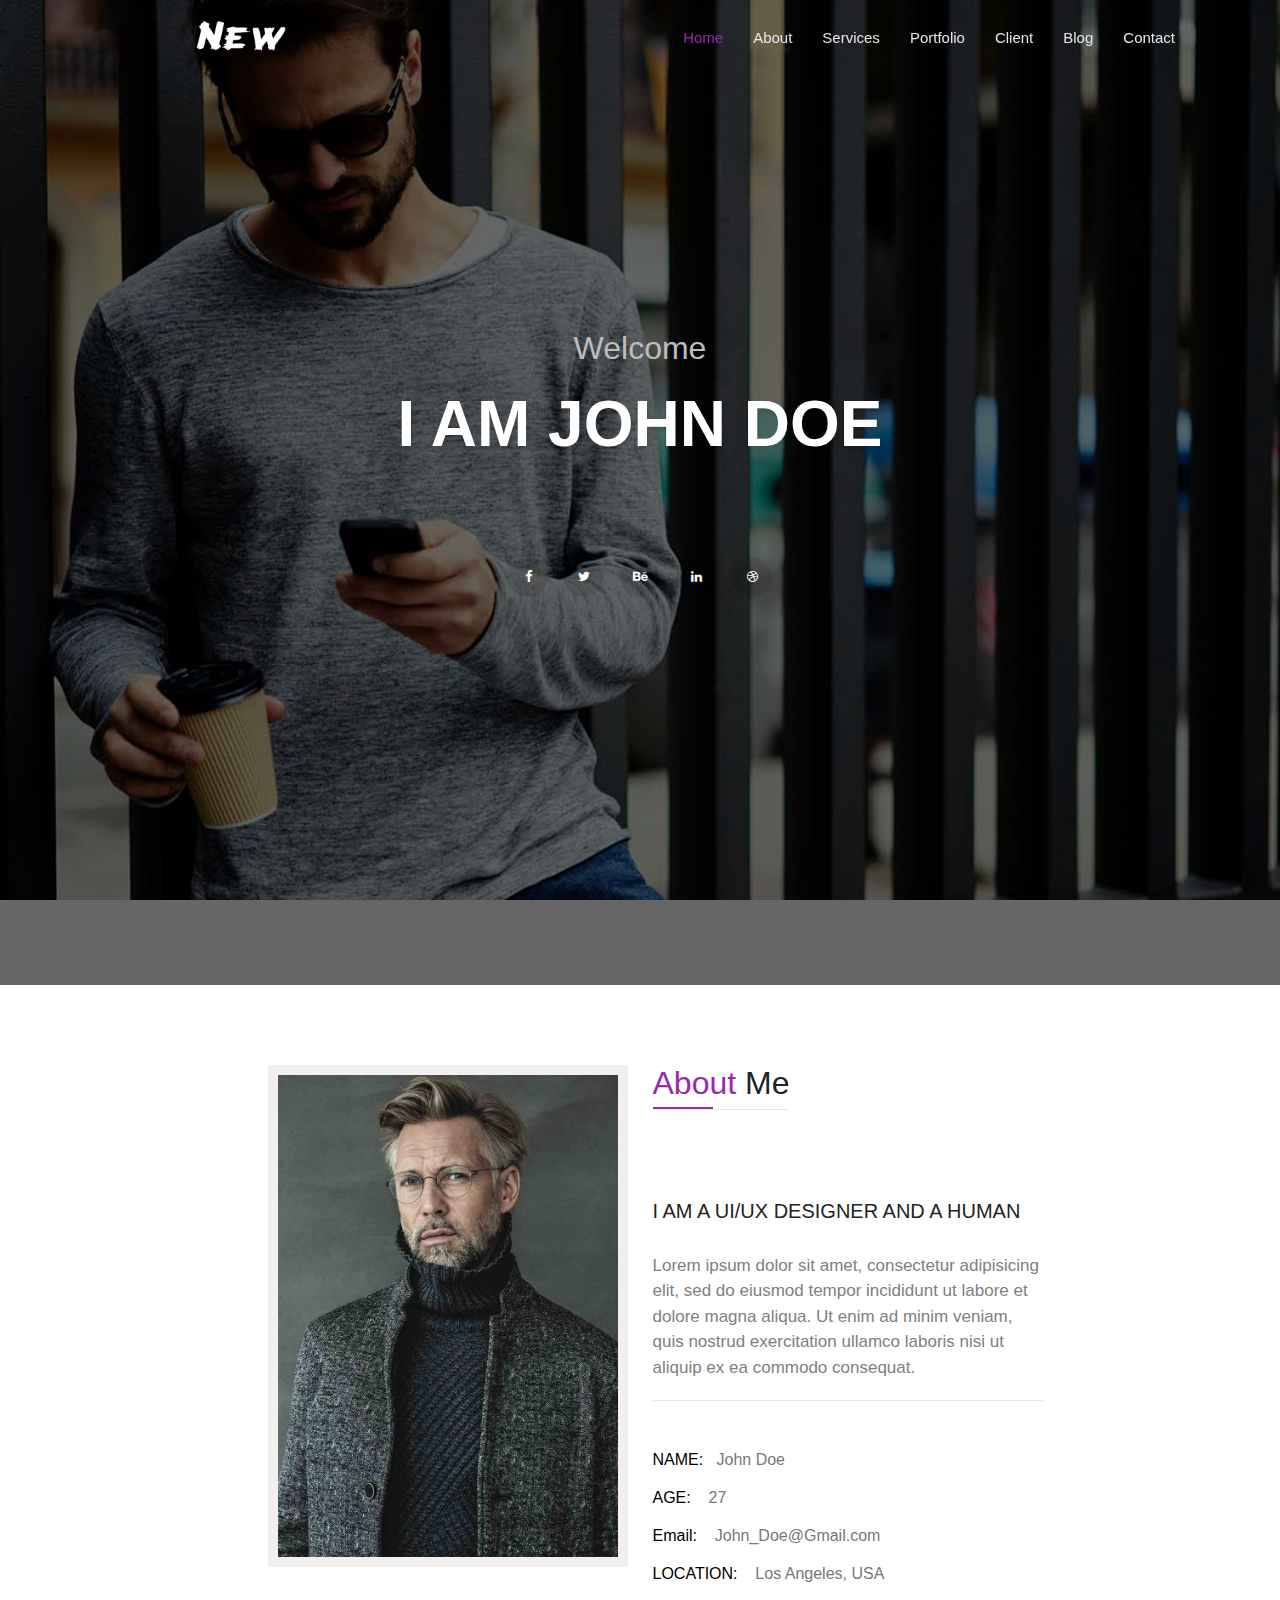
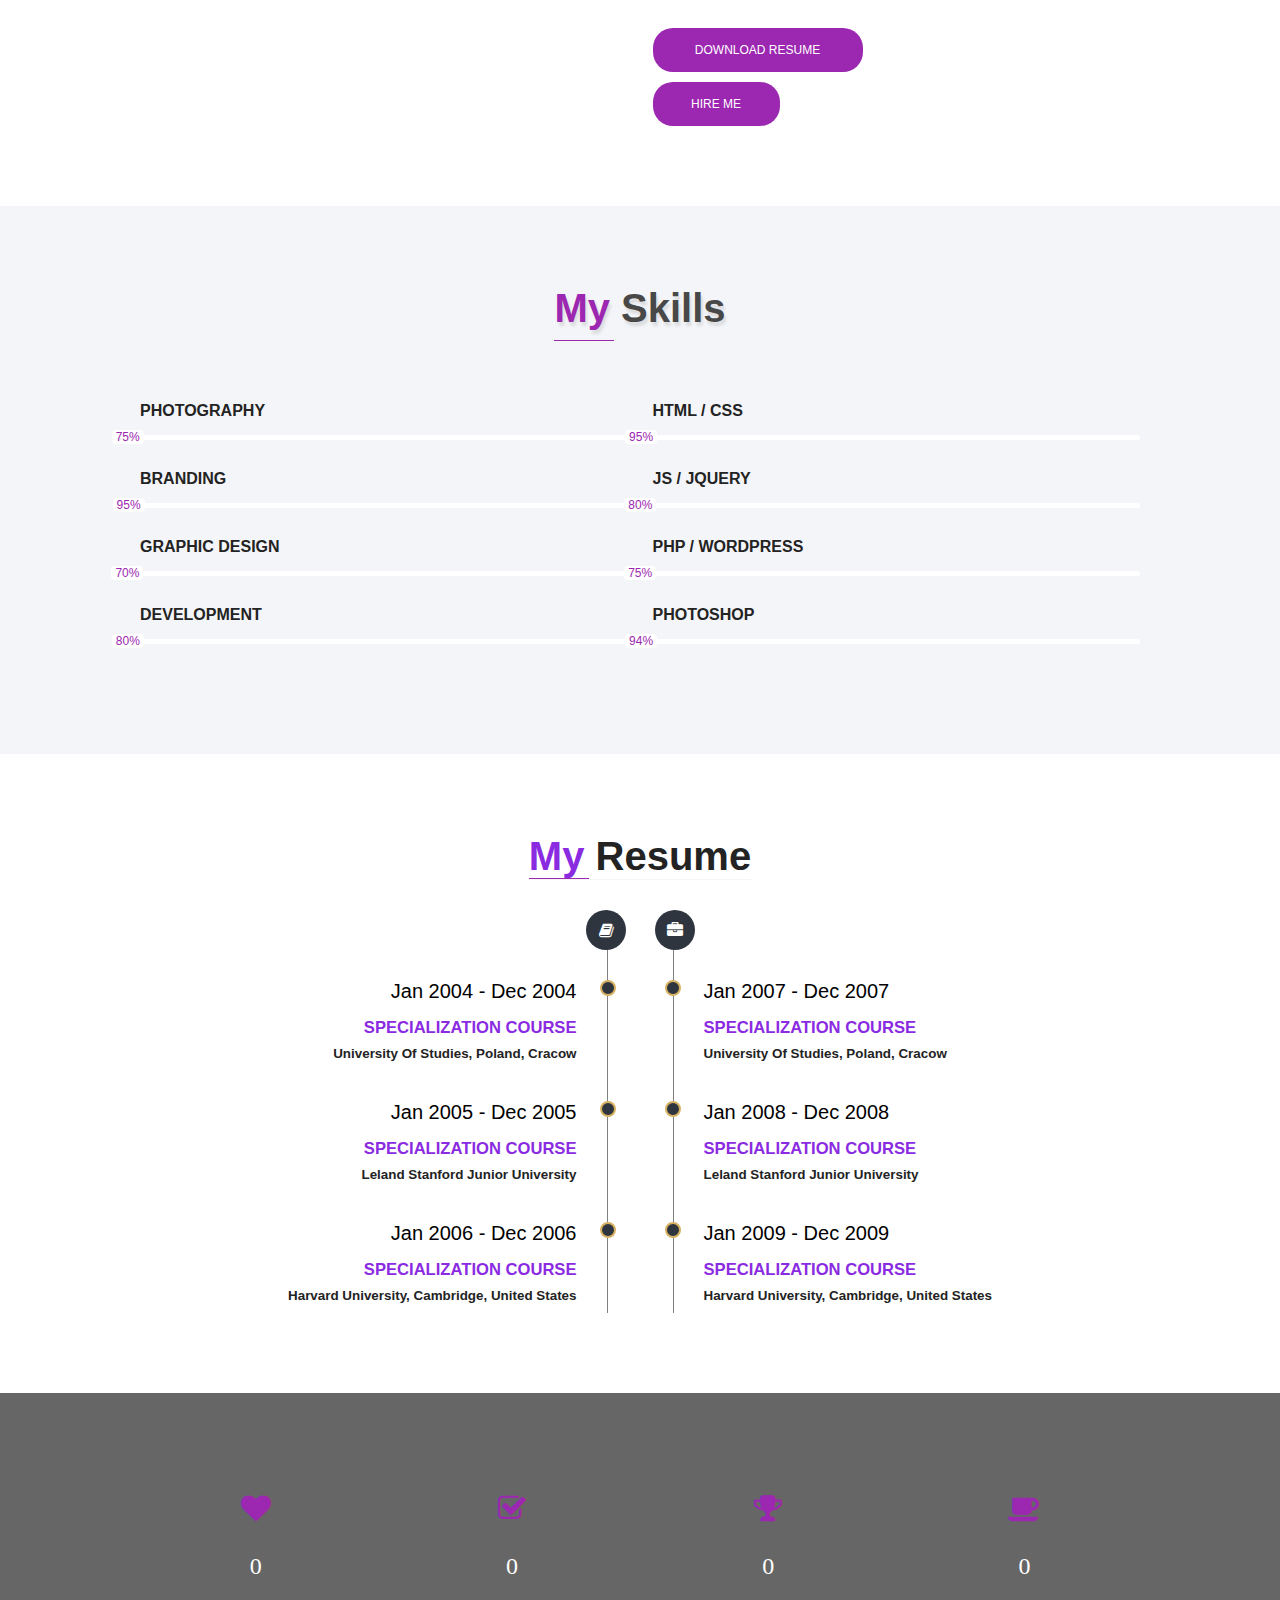
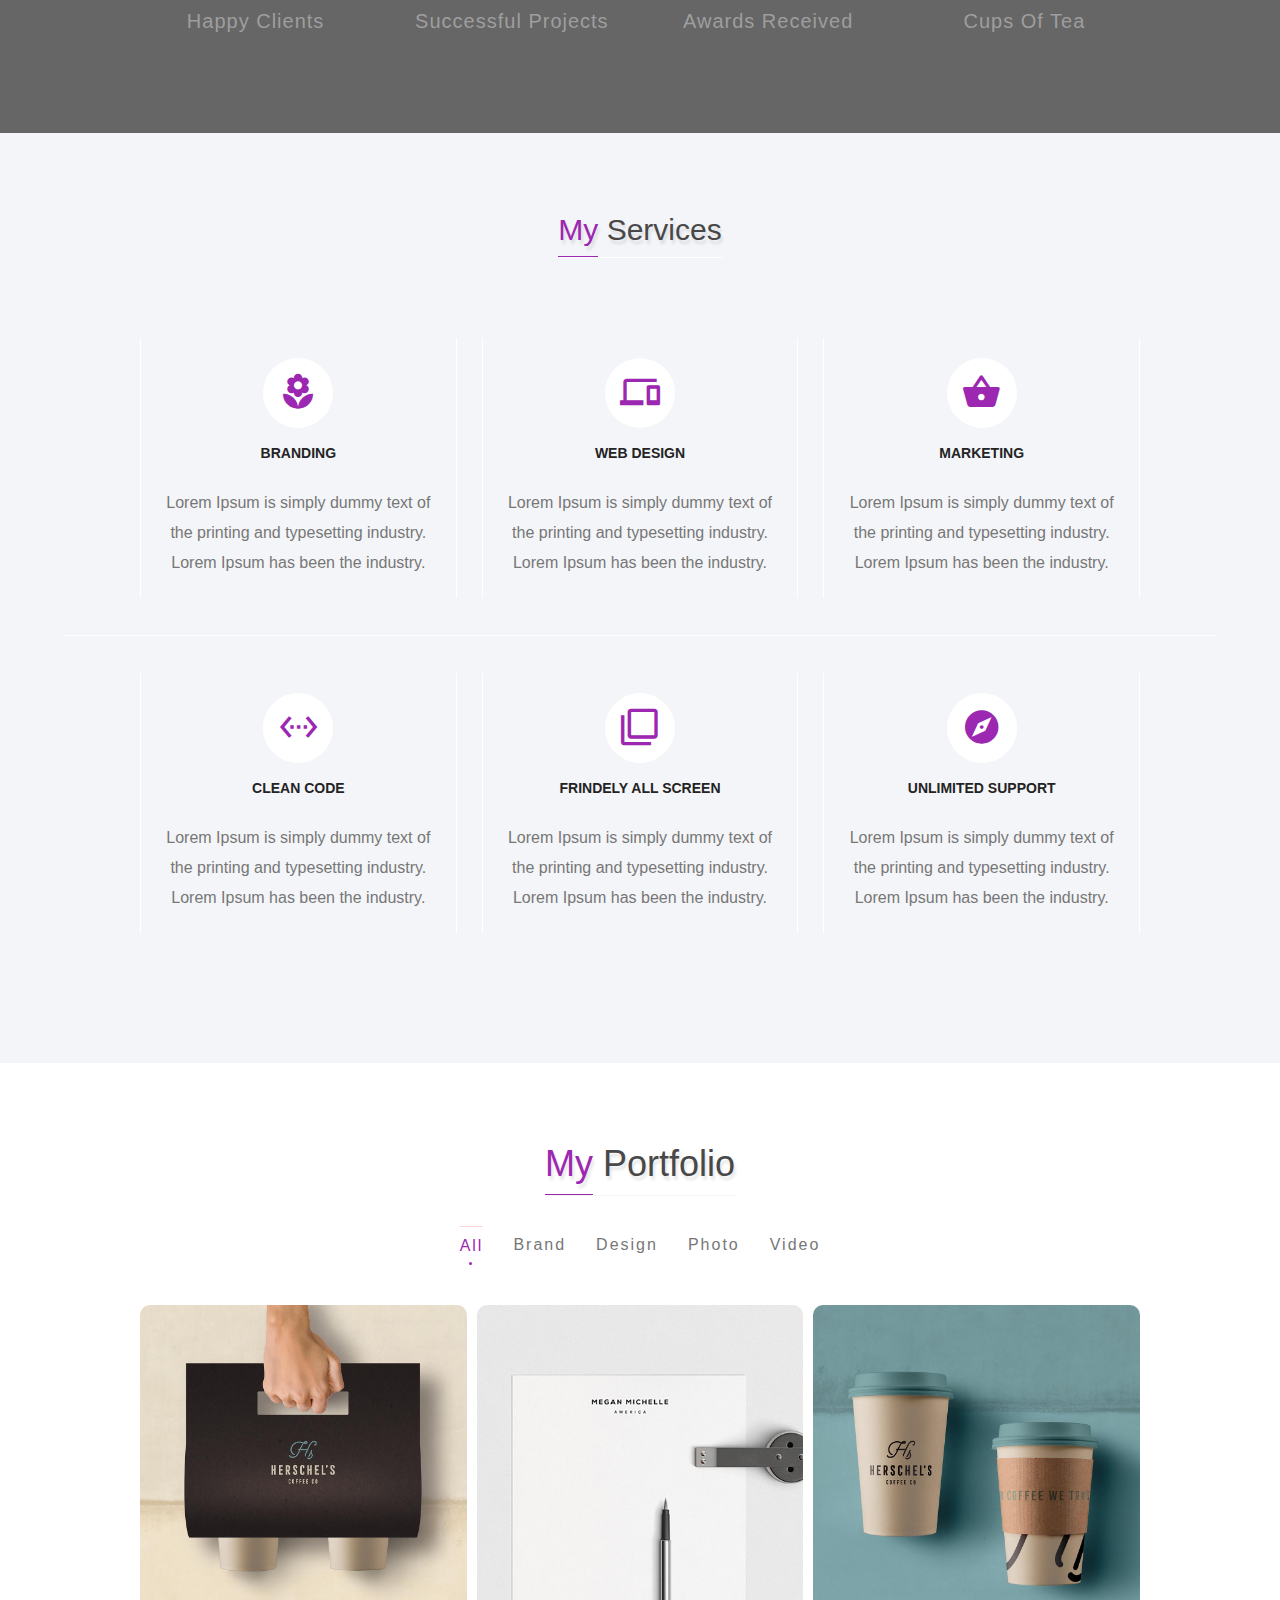
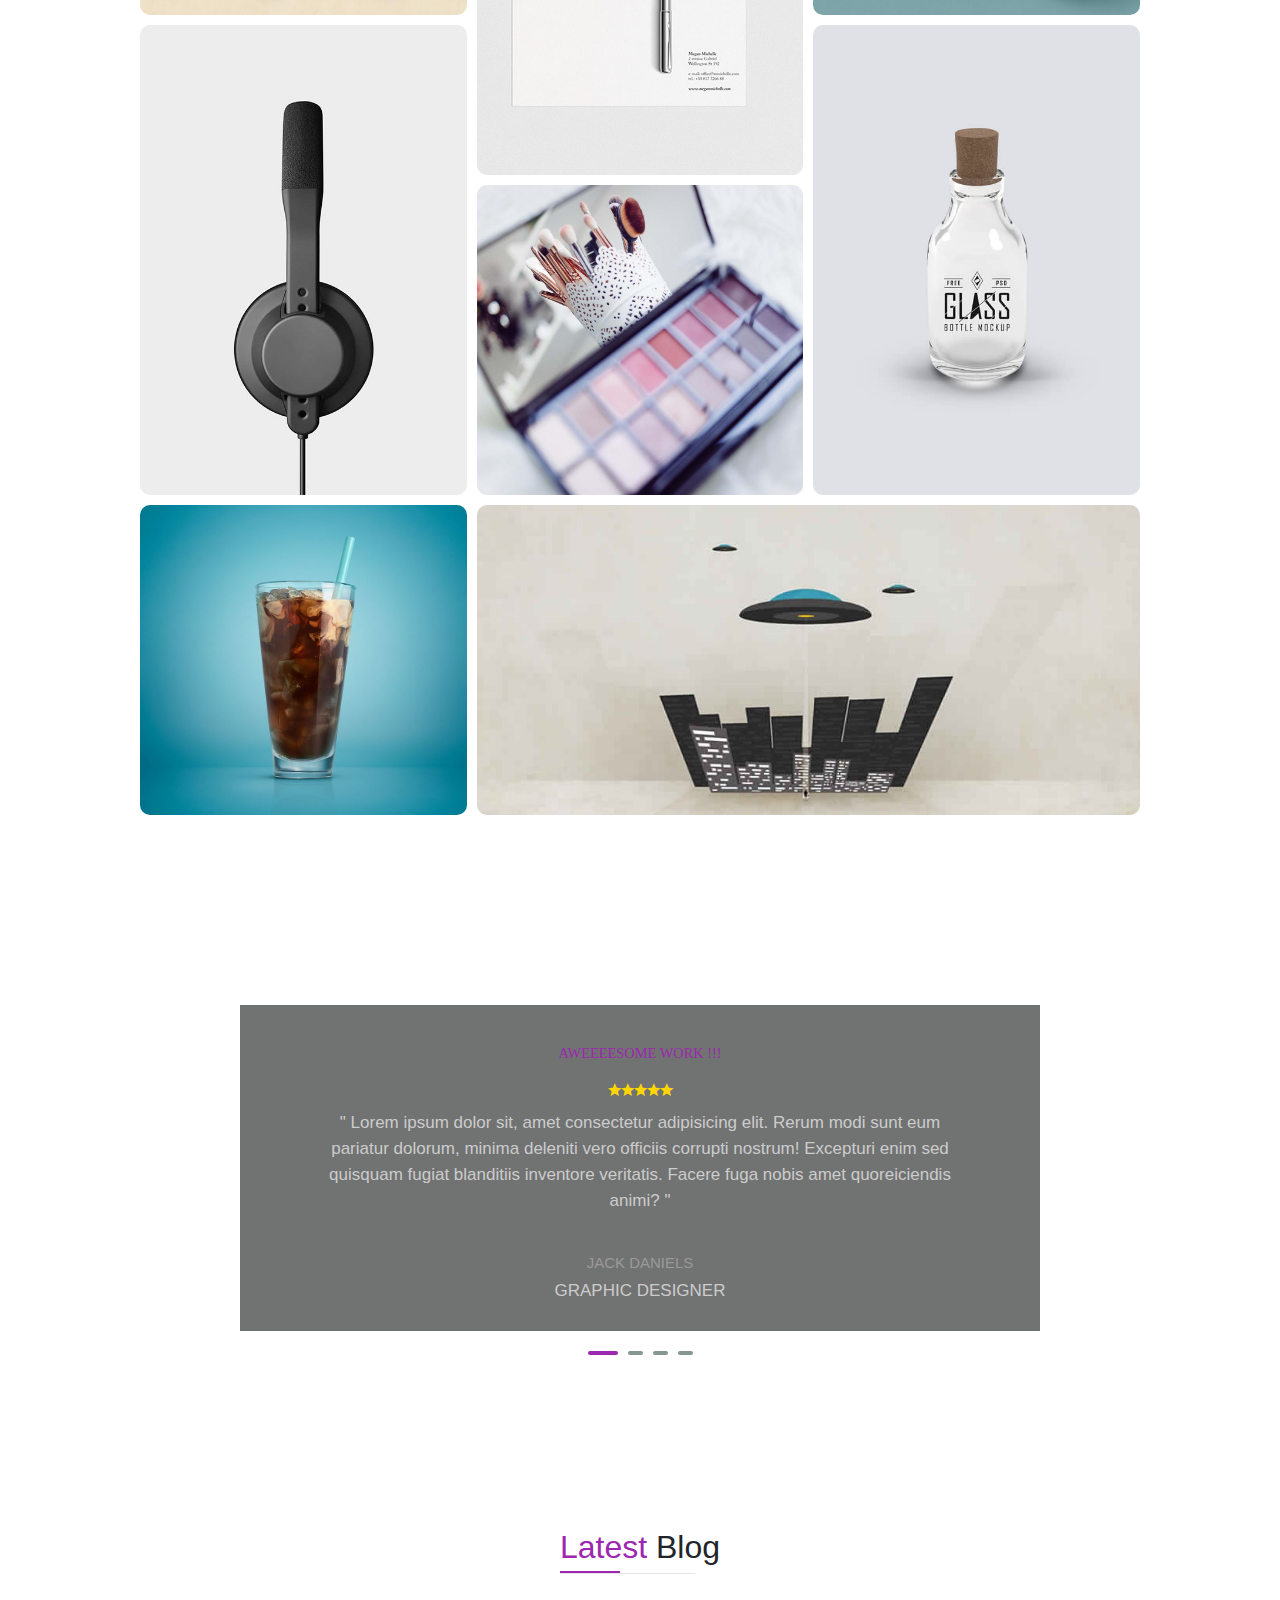
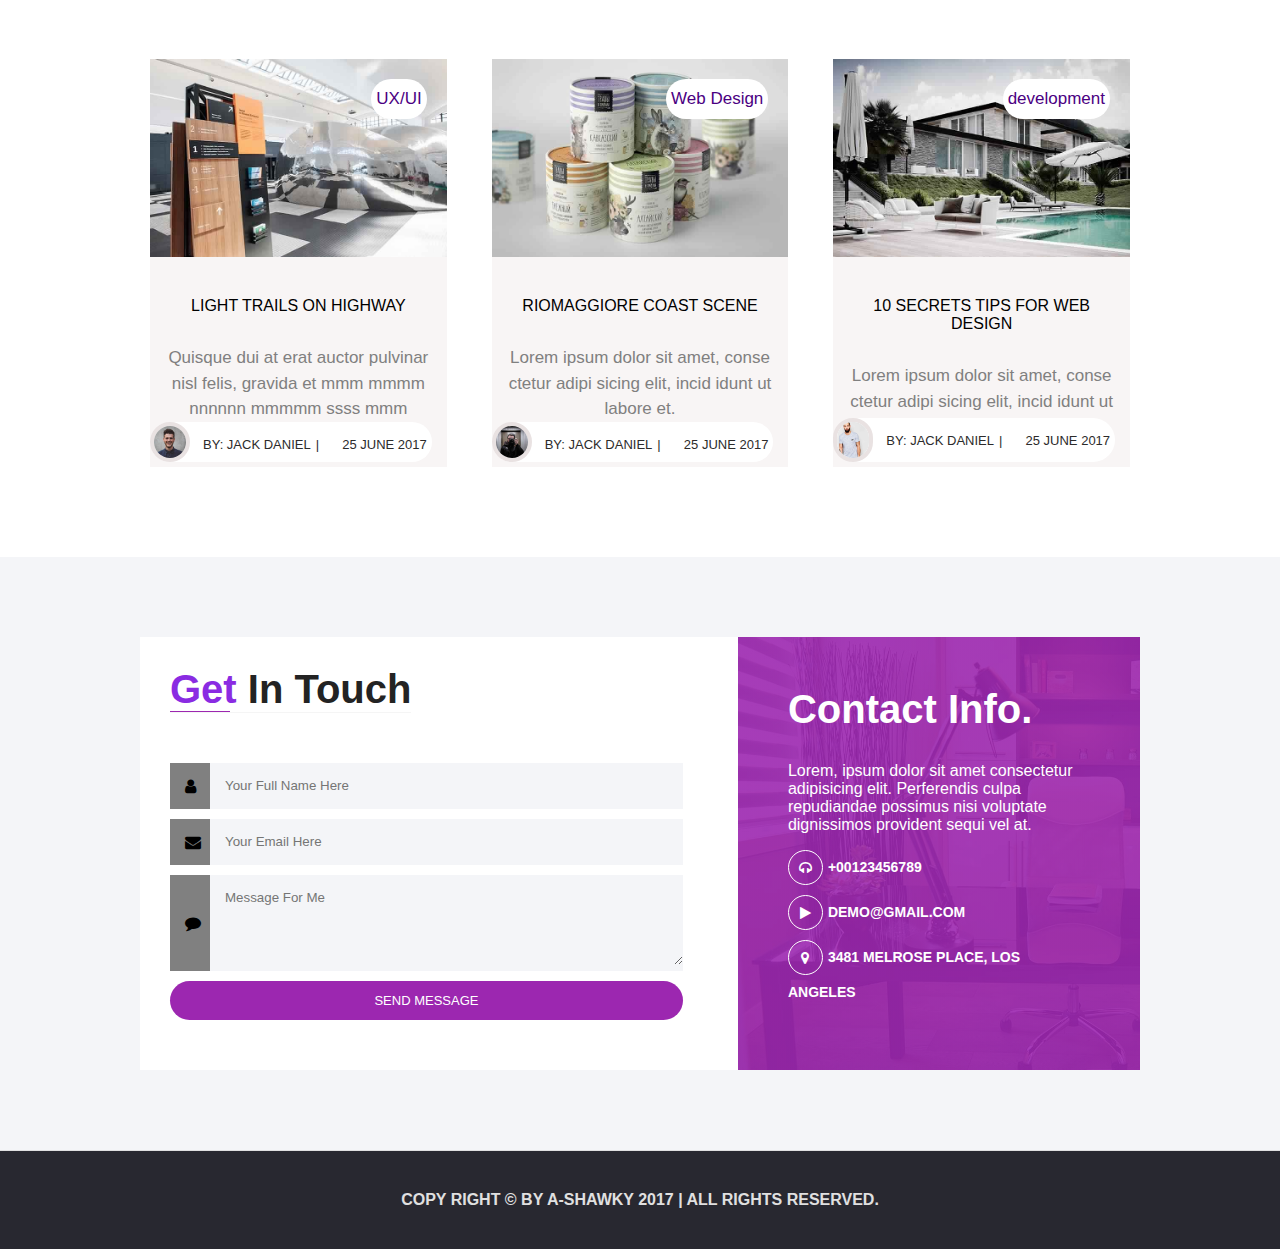
<file: index.html>
<!DOCTYPE html>
<html lang="en">

<head>
    <meta charset="UTF-8">
    <meta name="viewport" content="width=device-width, initial-scale=1.0">
    <title>New-Per</title>
    <!-- reset -->
    <link rel="stylesheet" href="./css/reset.css">
    <link rel="stylesheet" href="./css/layout.css">
    <!-- 3rd party -->
    <link rel="stylesheet" href="./css/flaticons.css">
    <link rel="stylesheet" href="./css/font-awesome.min.css">
    <!-- components -->
    <link rel="stylesheet" href="./css/header.css">
    <link rel="stylesheet" href="./css/hero.css">
    <link rel="stylesheet" href="./css/about.css">
    <link rel="stylesheet" href="./css/myskills.css">
    <link rel="stylesheet" href="./css/myresume.css">
    <link rel="stylesheet" href="./css/counter.css">
    <link rel="stylesheet" href="./css/myservices.css">
    <link rel="stylesheet" href="./css/myportfolio.css">
    <link rel="stylesheet" href="./css/testimonials.css">
    <link rel="stylesheet" href="./css/block.css">
    <link rel="stylesheet" href="./css/contact.css">
    <link rel="stylesheet" href="./css/footer.css">
    <!-- custom -->
    <link rel="stylesheet" href="./css/custom.css">
</head>

<body>
    <!-- Header -->
    <header></header>
    <!-- Hero -->
    <div id="home"></div>
    <div class="hero overlay">
        <div class="container">
            <div class="row">
                <div id="hero_block" class="col-12">

                </div>
            </div>
        </div>
    </div>
    <!-- ABOUT -->
    <div id="about" class="container ">
        <div class="row">
            <div class="image col-6 col-sm-12 .col-xs-12 ">
                <img src="./img/about.jpg" alt="Nuotrauka">
            </div>
            <div class="about col-6 col-sm-12">
                <h1><span>About</span> Me</h1>
                <div class="lineAbout">
                    <div class="line-blue"></div>
                </div>
                <h2>I AM A UI/UX DESIGNER AND A HUMAN</h2>
                <p>Lorem ipsum dolor sit amet, consectetur adipisicing elit, sed do eiusmod tempor incididunt ut labore
                    et dolore magna
                    aliqua. Ut enim ad minim veniam, quis nostrud exercitation ullamco laboris nisi ut aliquip ex ea
                    commodo consequat.</p>
                <div class="contacts">
                    <div class="left-column">
                        <p class="name"><span>NAME:</span>John Doe</p>
                        <p class="age"><span>AGE: </span>27</p>
                    </div>
                    <div class="right-column">
                        <p class="email"><span>Email: </span>John_Doe@Gmail.com</p>
                        <p class="location"><span>LOCATION: </span>Los Angeles, USA</p>
                    </div>
                </div>
                <div class="buttons">
                    <button class="download-resume" type="button">DOWNLOAD RESUME</button>
                    <button class="hire-me" type="button">HIRE ME</button>
                </div>
            </div>
        </div>

    </div>
    <!-- MY SKILLS -->
    <div class="container skillscolor">
        <div class="row">
            <div class="skill-title col-12">
                <h4 class="ski-title"><span>My</span> Skills</h4>
            </div>
            <div class="skillbar col-6">
                <!-- Labels Skillbar-->
                <h4>Photography</h4>
                <div class="bar-progress">
                    <div class="prog" style="width: 75%;">
                        <div class="barbar">
                            <span id="bar1" class="percent">75%</span>
                        </div>
                    </div>
                </div>
                <!-- Labels Skillbar-->
                <h4>Branding</h4>
                <div class="bar-progress">
                    <div class="prog" style="width: 95%;">
                        <div class="barbar">
                            <span id="bar2" class="percent">95%</span>
                        </div>
                    </div>
                </div>
                <!-- Labels Skillbar-->
                <h4>Graphic Design</h4>
                <div class="bar-progress">
                    <div class="prog" style="width: 70%;">
                        <div class="barbar">
                            <span id="bar3" class="percent">70%</span>
                        </div>
                    </div>
                </div>
                <!-- Labels Skillbar-->
                <h4>Development</h4>
                <div class="bar-progress">
                    <div class="prog" style="width: 80%;">
                        <div class="barbar">
                            <span id="bar4" class="percent">80%</span>
                        </div>
                    </div>
                </div>
            </div>
            <div class="skillbar col-6">
                <!-- Labels Skillbar-->
                <h4>HTML / CSS</h4>
                <div class="bar-progress">
                    <div class="prog" style="width: 95%;">
                        <div class="barbar">
                            <span id="bar5" class="percent">95%</span>
                        </div>
                    </div>
                </div>
                <!-- Labels Skillbar-->
                <h4>Js / JQuery</h4>
                <div class="bar-progress">
                    <div class="prog" style="width: 80%;">
                        <div class="barbar">
                            <span id="bar6" class="percent">80%</span>
                        </div>
                    </div>
                </div>
                <!-- Labels Skillbar-->
                <h4>Php / WordPress</h4>
                <div class="bar-progress">
                    <div class="prog" style="width: 75%;">
                        <div class="barbar">
                            <span id="bar7" class="percent">75%</span>
                        </div>
                    </div>
                </div>
                <!-- Labels Skillbar-->
                <h4>PhotoShop</h4>
                <div class="bar-progress">
                    <div class="prog" style="width: 94%;">
                        <div class="barbar">
                            <span id="bar8" class="percent">94%</span>
                        </div>
                    </div>
                </div>
            </div>
        </div>
    </div>
    <!-- MY RESUME -->
    <div class="container">
        <div class="row">
            <div class="col-12 text-centerRes">
                <h4 class="titleRes"><span>My</span> Resume</h4>
            </div>
        </div>
        <div class="row">
            <div class="col-6 icon-leftRes col-xs-12">
                <div class="fa fa-book"></div>
                <ul class="leftRes">
                    <li class="liRes">
                        <span>Jan 2004 - Dec 2006</span>
                        <h5 class="h5Res">SPECIALIZATION COURS</h5>
                        <h6>University Of Studies, Poland, Cracow</h6>
                    </li>
                    <li class="liRes">
                        <span>Jan 2004 - Dec 2006</span>
                        <h5 class="h5Res">SPECIALIZATION COURS</h5>
                        <h6>University Of Studies, Poland, Cracow</h6>
                    </li>
                    <li class="liRes">
                        <span>Jan 2004 - Dec 2006</span>
                        <h5 class="h5Res">SPECIALIZATION COURS</h5>
                        <h6>University Of Studies, Poland, Cracow</h6>
                    </li>
                </ul>
            </div>
            <div class="col-6 icon-rightRes col-xs-12">
                <div class="fa fa-briefcase"></div>
                <ul class="rightRes">
                    <li class="liRes">
                        <span>Jan 2004 - Dec 2006</span>
                        <h5 class="h5Res">SPECIALIZATION COURS</h5>
                        <h6>University Of Studies, Poland, Cracow</h6>
                    </li>
                    <li class="liRes">
                        <span>Jan 2004 - Dec 2006</span>
                        <h5 class="h5Res">SPECIALIZATION COURS</h5>
                        <h6>University Of Studies, Poland, Cracow</h6>
                    </li>
                    <li class="liRes">
                        <span>Jan 2004 - Dec 2006</span>
                        <h5 class="h5Res">SPECIALIZATION COURS</h5>
                        <h6>University Of Studies, Poland, Cracow</h6>
                    </li>
                </ul>
            </div>
        </div>
    </div>
    <!-- COUNTER -->
    <div class="container counter overlay">
        <div id="counter_block" class="row counter-content">

        </div>
    </div>
    <!-- MY SERVICES -->
    <div id="services" class="container bg-services">
        <div class="row">
            <div class="col-12 text-center mb-50">
                <h2>
                    <span>my</span> services
                </h2>
            </div>
        </div>
        <div id="services_block" class="row text-center">

        </div>
    </div>
    <!-- MY PORTFOLIO -->
    <div class="container">
        <div class="row">
            <div class="portfolio-title col-12">
                <h2><span>My</span> Portfolio</h2>
            </div>
        </div>
        <div class="row">
            <div id="portfolio" class="portfolio col-12">

            </div>
        </div>
    </div>
    <!-- TESTIMONIALS -->
    <div id="client" class="container testimonials">
        <div class="row">
            <div id="testimonials" class="col-12">

            </div>
        </div>
    </div>
    <!-- BLOG -->
    <div id="blog" class="container">
        <div class="row">
            <div class="col-12 title-blog">
                <div class="title-and-line">
                    <h1><span>Latest</span> Blog</h1>
                    <div class="lineAbout">
                        <div class="line-blue"></div>
                    </div>
                </div>
            </div>

            <div class="col-4 col-sm-12 content-blog">
                <div class="blog1">

                </div>
            </div>
            <div class="col-4 col-sm-12 content-blog">
                <div class="blog2">

                </div>
            </div>

            <div class="col-4 col-sm-12 content-blog">
                <div class="blog3">

                </div>
            </div>
        </div>
    </div>
    <!-- CONTACT -->
    <div id="contact" class="container contact">
        <div class="row contact-row">
            <div class="col-7 col-lg-6 col-md-12 col-sm-12">
                <div class="full-contact">
                    <div class="just-title">
                        <h4 class="titleContact"><span>Get</span> In Touch</h4>
                    </div>
                    <form>
                        <div class="form-msg">
                            <label for="username"><i class="fa fa-user" aria-hidden="true"></i></label>
                            <input id="username" type="text" placeholder="Your Full Name Here" class="inputs">
                        </div>
                        <div class="form-msg">
                            <label for="email "><i class="fa fa-envelope" aria-hidden="true"></i></label>
                            <input id="email" type="text" placeholder="Your Email Here" class="inputs">
                        </div>
                        <div class="form-msg">
                            <label for="messasge_me"><i class="fa fa-comment" aria-hidden="true"></i></label>
                            <!-- <input id="messasge_me" type="text" placeholder="Message For Me" class="inputs"> -->
                            <textarea class="textarea" name="Message" id="messasge_me" placeholder="Message For Me"
                                rows="4"></textarea>
                        </div>
                        <div class="button">
                            <button>SEND MESSAGE</button>
                        </div>
                    </form>
                </div>
            </div>
            <div class="col-5 col-lg-6 col-md-12 col-sm-12 contact-info">
                <div class="row contact-row-right">
                    <div>
                        <h4 class="contact-h4">Contact Info.</h4>
                        <p class="contact-p">Lorem, ipsum dolor sit amet consectetur adipisicing elit.
                            Perferendis culpa
                            repudiandae possimus
                            nisi voluptate dignissimos provident sequi vel at.</p>
                    </div>
                    <div>
                        <h5 class="contact-h5"><span class="fa fa-headphones" aria-hidden="true"></span>+00123456789
                        </h5>
                    </div>
                    <div>
                        <h5 class="contact-h5"><span class="fa fa-play" aria-hidden="true"></span>DEMO@GMAIL.COM
                        </h5>
                    </div>
                    <div>
                        <h5 class="contact-h5"><span class="fa fa-map-marker" aria-hidden="true"></span>3481
                            MELROSE
                            PLACE, LOS ANGELES</h5>
                    </div>
                </div>
            </div>
        </div>
    </div>
    <!-- footer -->
    <footer class="container footer-text">
        <div class="row">
            <div class="foot-text col-12">
                <h6>Copy Right © By A-Shawky 2017 | All Rights Reserved.</h6>
            </div>
        </div>
    </footer>
    <script src="./js/main.js" type="module"></script>
</body>

</html>
</file>
<file: css/layout.css>
body {
    display: grid;
    grid-template-columns: 1fr;
}

.container-fluid {
    display: grid;
    grid-template-columns: 15px 1fr 15px;
    padding: 20px 0;
}

.container {
    display: grid;
    grid-template-columns: 1fr 1200px 1fr;
    padding: 80px 0;
    row-gap: 30px;
}
    .container-fluid > .row,
    .container > .row {
        display: grid;
        grid-template-columns: repeat(12, 1fr);
        grid-column: 2/3;
        gap: 30px;
    }
        .container-fluid > .row > .col-12,
        .container > .row > .col-12 {
            grid-column: span 12;
        }
        .container-fluid > .row > .col-11,
        .container > .row > .col-11 {
            grid-column: span 11;
        }
        .container-fluid > .row > .col-10,
        .container > .row > .col-10 {
            grid-column: span 10;
        }
        .container-fluid > .row > .col-9,
        .container > .row > .col-9 {
            grid-column: span 9;
        }
        .container-fluid > .row > .col-8,
        .container > .row > .col-8 {
            grid-column: span 8;
        }
        .container-fluid > .row > .col-7,
        .container > .row > .col-7 {
            grid-column: span 7;
        }
        .container-fluid > .row > .col-6,
        .container > .row > .col-6 {
            grid-column: span 6;
        }
        .container-fluid > .row > .col-5,
        .container > .row > .col-5 {
            grid-column: span 5;
        }
        .container-fluid > .row > .col-4,
        .container > .row > .col-4 {
            grid-column: span 4;
        }
        .container-fluid > .row > .col-3,
        .container > .row > .col-3 {
            grid-column: span 3;
        }
        .container-fluid > .row > .col-2,
        .container > .row > .col-2 {
            grid-column: span 2;
        }
        .container-fluid > .row > .col-1,
        .container > .row > .col-1 {
            grid-column: span 1;
        }

@media (max-width: 1300px ) {
    .container {
        grid-template-columns: 1fr 1000px 1fr;
    }
    .container-fluid > .row,
    .container > .row {
        gap: 25px;
    }
        .container-fluid > .row > .col-xl-12,
        .container > .row > .col-xl-12 {
            grid-column: span 12;
        }
        .container-fluid > .row > .col-xl-11,
        .container > .row > .col-xl-11 {
            grid-column: span 11;
        }
        .container-fluid > .row > .col-xl-10,
        .container > .row > .col-xl-10 {
            grid-column: span 10;
        }
        .container-fluid > .row > .col-xl-9,
        .container > .row > .col-xl-9 {
            grid-column: span 9;
        }
        .container-fluid > .row > .col-xl-8,
        .container > .row > .col-xl-8 {
            grid-column: span 8;
        }
        .container-fluid > .row > .col-xl-7,
        .container > .row > .col-xl-7 {
            grid-column: span 7;
        }
        .container-fluid > .row > .col-xl-6,
        .container > .row > .col-xl-6 {
            grid-column: span 6;
        }
        .container-fluid > .row > .col-xl-5,
        .container > .row > .col-xl-5 {
            grid-column: span 5;
        }
        .container-fluid > .row > .col-xl-4,
        .container > .row > .col-xl-4 {
            grid-column: span 4;
        }
        .container-fluid > .row > .col-xl-3,
        .container > .row > .col-xl-3 {
            grid-column: span 3;
        }
        .container-fluid > .row > .col-xl-2,
        .container > .row > .col-xl-2 {
            grid-column: span 2;
        }
        .container-fluid > .row > .col-xl-1,
        .container > .row > .col-xl-1 {
            grid-column: span 1;
        }
}
@media (max-width: 1100px ) {
    .container {
        grid-template-columns: 1fr 800px 1fr;
    }
    .container-fluid > .row,
    .container > .row {
        gap: 20px;
    }
        .container-fluid > .row > .col-lg-12,
        .container > .row > .col-lg-12 {
            grid-column: span 12;
        }
        .container-fluid > .row > .col-lg-11,
        .container > .row > .col-lg-11 {
            grid-column: span 11;
        }
        .container-fluid > .row > .col-lg-10,
        .container > .row > .col-lg-10 {
            grid-column: span 10;
        }
        .container-fluid > .row > .col-lg-9,
        .container > .row > .col-lg-9 {
            grid-column: span 9;
        }
        .container-fluid > .row > .col-lg-8,
        .container > .row > .col-lg-8 {
            grid-column: span 8;
        }
        .container-fluid > .row > .col-lg-7,
        .container > .row > .col-lg-7 {
            grid-column: span 7;
        }
        .container-fluid > .row > .col-lg-6,
        .container > .row > .col-lg-6 {
            grid-column: span 6;
        }
        .container-fluid > .row > .col-lg-5,
        .container > .row > .col-lg-5 {
            grid-column: span 5;
        }
        .container-fluid > .row > .col-lg-4,
        .container > .row > .col-lg-4 {
            grid-column: span 4;
        }
        .container-fluid > .row > .col-lg-3,
        .container > .row > .col-lg-3 {
            grid-column: span 3;
        }
        .container-fluid > .row > .col-lg-2,
        .container > .row > .col-lg-2 {
            grid-column: span 2;
        }
        .container-fluid > .row > .col-lg-1,
        .container > .row > .col-lg-1 {
            grid-column: span 1;
        }
}
@media (max-width: 900px ) {
    .container {
        grid-template-columns: 1fr 600px 1fr;
    }
    .container-fluid > .row,
    .container > .row {
        gap: 15px;
    }
        .container-fluid > .row > .col-md-12,
        .container > .row > .col-md-12 {
            grid-column: span 12;
        }
        .container-fluid > .row > .col-md-11,
        .container > .row > .col-md-11 {
            grid-column: span 11;
        }
        .container-fluid > .row > .col-md-10,
        .container > .row > .col-md-10 {
            grid-column: span 10;
        }
        .container-fluid > .row > .col-md-9,
        .container > .row > .col-md-9 {
            grid-column: span 9;
        }
        .container-fluid > .row > .col-md-8,
        .container > .row > .col-md-8 {
            grid-column: span 8;
        }
        .container-fluid > .row > .col-md-7,
        .container > .row > .col-md-7 {
            grid-column: span 7;
        }
        .container-fluid > .row > .col-md-6,
        .container > .row > .col-md-6 {
            grid-column: span 6;
        }
        .container-fluid > .row > .col-md-5,
        .container > .row > .col-md-5 {
            grid-column: span 5;
        }
        .container-fluid > .row > .col-md-4,
        .container > .row > .col-md-4 {
            grid-column: span 4;
        }
        .container-fluid > .row > .col-md-3,
        .container > .row > .col-md-3 {
            grid-column: span 3;
        }
        .container-fluid > .row > .col-md-2,
        .container > .row > .col-md-2 {
            grid-column: span 2;
        }
        .container-fluid > .row > .col-md-1,
        .container > .row > .col-md-1 {
            grid-column: span 1;
        }
}
@media (max-width: 700px ) {
    .container {
        grid-template-columns: 15px 1fr 15px;
    }
    .container-fluid > .row,
    .container > .row {
        gap: 10px;
    }
        .container-fluid > .row > .col-sm-12,
        .container > .row > .col-sm-12 {
            grid-column: span 12;
        }
        .container-fluid > .row > .col-sm-11,
        .container > .row > .col-sm-11 {
            grid-column: span 11;
        }
        .container-fluid > .row > .col-sm-10,
        .container > .row > .col-sm-10 {
            grid-column: span 10;
        }
        .container-fluid > .row > .col-sm-9,
        .container > .row > .col-sm-9 {
            grid-column: span 9;
        }
        .container-fluid > .row > .col-sm-8,
        .container > .row > .col-sm-8 {
            grid-column: span 8;
        }
        .container-fluid > .row > .col-sm-7,
        .container > .row > .col-sm-7 {
            grid-column: span 7;
        }
        .container-fluid > .row > .col-sm-6,
        .container > .row > .col-sm-6 {
            grid-column: span 6;
        }
        .container-fluid > .row > .col-sm-5,
        .container > .row > .col-sm-5 {
            grid-column: span 5;
        }
        .container-fluid > .row > .col-sm-4,
        .container > .row > .col-sm-4 {
            grid-column: span 4;
        }
        .container-fluid > .row > .col-sm-3,
        .container > .row > .col-sm-3 {
            grid-column: span 3;
        }
        .container-fluid > .row > .col-sm-2,
        .container > .row > .col-sm-2 {
            grid-column: span 2;
        }
        .container-fluid > .row > .col-sm-1,
        .container > .row > .col-sm-1 {
            grid-column: span 1;
        }
}
</file>
<file: css/flaticons.css>
@font-face {
    font-family: Material-Design-Iconic-Font;
    src: url(../fonts/Material-Design-Iconic-Font.woff2?v=2.2.0) format('woff2'), url(../fonts/Material-Design-Iconic-Font.woff?v=2.2.0) format('woff'), url(../fonts/Material-Design-Iconic-Font.ttf?v=2.2.0) format('truetype')
}

[class^="zmdi-"]:before, [class*=" zmdi-"]:before,
[class^="zmdi-"]:after, [class*=" zmdi-"]:after {
    display: inline-block;
    font: normal normal normal 14px/1 'Material-Design-Iconic-Font';
    font-size: inherit;
    text-rendering: auto;
    -webkit-font-smoothing: antialiased;
    -moz-osx-font-smoothing: grayscale
}

.zmdi-hc-lg {
    font-size: 1.33333333em;
    line-height: .75em;
    vertical-align: -15%
}

.zmdi-hc-2x {
    font-size: 2em
}

.zmdi-hc-3x {
    font-size: 3em
}

.zmdi-hc-4x {
    font-size: 4em
}

.zmdi-hc-5x {
    font-size: 5em
}

.zmdi-hc-fw {
    width: 1.28571429em;
    text-align: center
}

.zmdi-hc-ul {
    padding-left: 0;
    margin-left: 2.14285714em;
    list-style-type: none
}

.zmdi-hc-ul>li {
    position: relative
}

.zmdi-hc-li {
    position: absolute;
    left: -2.14285714em;
    width: 2.14285714em;
    top: .14285714em;
    text-align: center
}

.zmdi-hc-li.zmdi-hc-lg {
    left: -1.85714286em
}

.zmdi-hc-border {
    padding: .1em .25em;
    border: solid .1em #9e9e9e;
    border-radius: 2px
}

.zmdi-hc-border-circle {
    padding: .1em .25em;
    border: solid .1em #9e9e9e;
    border-radius: 50%
}

.zmdi.pull-left {
    float: left;
    margin-right: .15em
}

.zmdi.pull-right {
    float: right;
    margin-left: .15em
}

.zmdi-hc-spin {
    -webkit-animation: zmdi-spin 1.5s infinite linear;
    animation: zmdi-spin 1.5s infinite linear
}

.zmdi-hc-spin-reverse {
    -webkit-animation: zmdi-spin-reverse 1.5s infinite linear;
    animation: zmdi-spin-reverse 1.5s infinite linear
}

@-webkit-keyframes zmdi-spin {
    0% {
        -webkit-transform: rotate(0deg);
        transform: rotate(0deg)
    }
    100% {
        -webkit-transform: rotate(359deg);
        transform: rotate(359deg)
    }
}

@keyframes zmdi-spin {
    0% {
        -webkit-transform: rotate(0deg);
        transform: rotate(0deg)
    }
    100% {
        -webkit-transform: rotate(359deg);
        transform: rotate(359deg)
    }
}

@-webkit-keyframes zmdi-spin-reverse {
    0% {
        -webkit-transform: rotate(0deg);
        transform: rotate(0deg)
    }
    100% {
        -webkit-transform: rotate(-359deg);
        transform: rotate(-359deg)
    }
}

@keyframes zmdi-spin-reverse {
    0% {
        -webkit-transform: rotate(0deg);
        transform: rotate(0deg)
    }
    100% {
        -webkit-transform: rotate(-359deg);
        transform: rotate(-359deg)
    }
}

.zmdi-hc-rotate-90 {
    -webkit-transform: rotate(90deg);
    -ms-transform: rotate(90deg);
    transform: rotate(90deg)
}

.zmdi-hc-rotate-180 {
    -webkit-transform: rotate(180deg);
    -ms-transform: rotate(180deg);
    transform: rotate(180deg)
}

.zmdi-hc-rotate-270 {
    -webkit-transform: rotate(270deg);
    -ms-transform: rotate(270deg);
    transform: rotate(270deg)
}

.zmdi-hc-flip-horizontal {
    -webkit-transform: scale(-1, 1);
    -ms-transform: scale(-1, 1);
    transform: scale(-1, 1)
}

.zmdi-hc-flip-vertical {
    -webkit-transform: scale(1, -1);
    -ms-transform: scale(1, -1);
    transform: scale(1, -1)
}

.zmdi-hc-stack {
    position: relative;
    display: inline-block;
    width: 2em;
    height: 2em;
    line-height: 2em;
    vertical-align: middle
}

.zmdi-hc-stack-1x, .zmdi-hc-stack-2x {
    position: absolute;
    left: 0;
    width: 100%;
    text-align: center
}

.zmdi-hc-stack-1x {
    line-height: inherit
}

.zmdi-hc-stack-2x {
    font-size: 2em
}

.zmdi-hc-inverse {
    color: #fff
}

.zmdi-3d-rotation:before {
    content: '\f101'
}

.zmdi-airplane-off:before {
    content: '\f102'
}

.zmdi-airplane:before {
    content: '\f103'
}

.zmdi-album:before {
    content: '\f104'
}

.zmdi-archive:before {
    content: '\f105'
}

.zmdi-assignment-account:before {
    content: '\f106'
}

.zmdi-assignment-alert:before {
    content: '\f107'
}

.zmdi-assignment-check:before {
    content: '\f108'
}

.zmdi-assignment-o:before {
    content: '\f109'
}

.zmdi-assignment-return:before {
    content: '\f10a'
}

.zmdi-assignment-returned:before {
    content: '\f10b'
}

.zmdi-assignment:before {
    content: '\f10c'
}

.zmdi-attachment-alt:before {
    content: '\f10d'
}

.zmdi-attachment:before {
    content: '\f10e'
}

.zmdi-audio:before {
    content: '\f10f'
}

.zmdi-badge-check:before {
    content: '\f110'
}

.zmdi-balance-wallet:before {
    content: '\f111'
}

.zmdi-balance:before {
    content: '\f112'
}

.zmdi-battery-alert:before {
    content: '\f113'
}

.zmdi-battery-flash:before {
    content: '\f114'
}

.zmdi-battery-unknown:before {
    content: '\f115'
}

.zmdi-battery:before {
    content: '\f116'
}

.zmdi-bike:before {
    content: '\f117'
}

.zmdi-block-alt:before {
    content: '\f118'
}

.zmdi-block:before {
    content: '\f119'
}

.zmdi-boat:before {
    content: '\f11a'
}

.zmdi-book-image:before {
    content: '\f11b'
}

.zmdi-book:before {
    content: '\f11c'
}

.zmdi-bookmark-outline:before {
    content: '\f11d'
}

.zmdi-bookmark:before {
    content: '\f11e'
}

.zmdi-brush:before {
    content: '\f11f'
}

.zmdi-bug:before {
    content: '\f120'
}

.zmdi-bus:before {
    content: '\f121'
}

.zmdi-cake:before {
    content: '\f122'
}

.zmdi-car-taxi:before {
    content: '\f123'
}

.zmdi-car-wash:before {
    content: '\f124'
}

.zmdi-car:before {
    content: '\f125'
}

.zmdi-card-giftcard:before {
    content: '\f126'
}

.zmdi-card-membership:before {
    content: '\f127'
}

.zmdi-card-travel:before {
    content: '\f128'
}

.zmdi-card:before {
    content: '\f129'
}

.zmdi-case-check:before {
    content: '\f12a'
}

.zmdi-case-download:before {
    content: '\f12b'
}

.zmdi-case-play:before {
    content: '\f12c'
}

.zmdi-case:before {
    content: '\f12d'
}

.zmdi-cast-connected:before {
    content: '\f12e'
}

.zmdi-cast:before {
    content: '\f12f'
}

.zmdi-chart-donut:before {
    content: '\f130'
}

.zmdi-chart:before {
    content: '\f131'
}

.zmdi-city-alt:before {
    content: '\f132'
}

.zmdi-city:before {
    content: '\f133'
}

.zmdi-close-circle-o:before {
    content: '\f134'
}

.zmdi-close-circle:before {
    content: '\f135'
}

.zmdi-close:before {
    content: '\f136'
}

.zmdi-cocktail:before {
    content: '\f137'
}

.zmdi-code-setting:before {
    content: '\f138'
}

.zmdi-code-smartphone:before {
    content: '\f139'
}

.zmdi-code:before {
    content: '\f13a'
}

.zmdi-coffee:before {
    content: '\f13b'
}

.zmdi-collection-bookmark:before {
    content: '\f13c'
}

.zmdi-collection-case-play:before {
    content: '\f13d'
}

.zmdi-collection-folder-image:before {
    content: '\f13e'
}

.zmdi-collection-image-o:before {
    content: '\f13f'
}

.zmdi-collection-image:before {
    content: '\f140'
}

.zmdi-collection-item-1:before {
    content: '\f141'
}

.zmdi-collection-item-2:before {
    content: '\f142'
}

.zmdi-collection-item-3:before {
    content: '\f143'
}

.zmdi-collection-item-4:before {
    content: '\f144'
}

.zmdi-collection-item-5:before {
    content: '\f145'
}

.zmdi-collection-item-6:before {
    content: '\f146'
}

.zmdi-collection-item-7:before {
    content: '\f147'
}

.zmdi-collection-item-8:before {
    content: '\f148'
}

.zmdi-collection-item-9-plus:before {
    content: '\f149'
}

.zmdi-collection-item-9:before {
    content: '\f14a'
}

.zmdi-collection-item:before {
    content: '\f14b'
}

.zmdi-collection-music:before {
    content: '\f14c'
}

.zmdi-collection-pdf:before {
    content: '\f14d'
}

.zmdi-collection-plus:before {
    content: '\f14e'
}

.zmdi-collection-speaker:before {
    content: '\f14f'
}

.zmdi-collection-text:before {
    content: '\f150'
}

.zmdi-collection-video:before {
    content: '\f151'
}

.zmdi-compass:before {
    content: '\f152'
}

.zmdi-cutlery:before {
    content: '\f153'
}

.zmdi-delete:before {
    content: '\f154'
}

.zmdi-dialpad:before {
    content: '\f155'
}

.zmdi-dns:before {
    content: '\f156'
}

.zmdi-drink:before {
    content: '\f157'
}

.zmdi-edit:before {
    content: '\f158'
}

.zmdi-email-open:before {
    content: '\f159'
}

.zmdi-email:before {
    content: '\f15a'
}

.zmdi-eye-off:before {
    content: '\f15b'
}

.zmdi-eye:before {
    content: '\f15c'
}

.zmdi-eyedropper:before {
    content: '\f15d'
}

.zmdi-favorite-outline:before {
    content: '\f15e'
}

.zmdi-favorite:before {
    content: '\f15f'
}

.zmdi-filter-list:before {
    content: '\f160'
}

.zmdi-fire:before {
    content: '\f161'
}

.zmdi-flag:before {
    content: '\f162'
}

.zmdi-flare:before {
    content: '\f163'
}

.zmdi-flash-auto:before {
    content: '\f164'
}

.zmdi-flash-off:before {
    content: '\f165'
}

.zmdi-flash:before {
    content: '\f166'
}

.zmdi-flip:before {
    content: '\f167'
}

.zmdi-flower-alt:before {
    content: '\f168'
}

.zmdi-flower:before {
    content: '\f169'
}

.zmdi-font:before {
    content: '\f16a'
}

.zmdi-fullscreen-alt:before {
    content: '\f16b'
}

.zmdi-fullscreen-exit:before {
    content: '\f16c'
}

.zmdi-fullscreen:before {
    content: '\f16d'
}

.zmdi-functions:before {
    content: '\f16e'
}

.zmdi-gas-station:before {
    content: '\f16f'
}

.zmdi-gesture:before {
    content: '\f170'
}

.zmdi-globe-alt:before {
    content: '\f171'
}

.zmdi-globe-lock:before {
    content: '\f172'
}

.zmdi-globe:before {
    content: '\f173'
}

.zmdi-graduation-cap:before {
    content: '\f174'
}

.zmdi-home:before {
    content: '\f175'
}

.zmdi-hospital-alt:before {
    content: '\f176'
}

.zmdi-hospital:before {
    content: '\f177'
}

.zmdi-hotel:before {
    content: '\f178'
}

.zmdi-hourglass-alt:before {
    content: '\f179'
}

.zmdi-hourglass-outline:before {
    content: '\f17a'
}

.zmdi-hourglass:before {
    content: '\f17b'
}

.zmdi-http:before {
    content: '\f17c'
}

.zmdi-image-alt:before {
    content: '\f17d'
}

.zmdi-image-o:before {
    content: '\f17e'
}

.zmdi-image:before {
    content: '\f17f'
}

.zmdi-inbox:before {
    content: '\f180'
}

.zmdi-invert-colors-off:before {
    content: '\f181'
}

.zmdi-invert-colors:before {
    content: '\f182'
}

.zmdi-key:before {
    content: '\f183'
}

.zmdi-label-alt-outline:before {
    content: '\f184'
}

.zmdi-label-alt:before {
    content: '\f185'
}

.zmdi-label-heart:before {
    content: '\f186'
}

.zmdi-label:before {
    content: '\f187'
}

.zmdi-labels:before {
    content: '\f188'
}

.zmdi-lamp:before {
    content: '\f189'
}

.zmdi-landscape:before {
    content: '\f18a'
}

.zmdi-layers-off:before {
    content: '\f18b'
}

.zmdi-layers:before {
    content: '\f18c'
}

.zmdi-library:before {
    content: '\f18d'
}

.zmdi-link:before {
    content: '\f18e'
}

.zmdi-lock-open:before {
    content: '\f18f'
}

.zmdi-lock-outline:before {
    content: '\f190'
}

.zmdi-lock:before {
    content: '\f191'
}

.zmdi-mail-reply-all:before {
    content: '\f192'
}

.zmdi-mail-reply:before {
    content: '\f193'
}

.zmdi-mail-send:before {
    content: '\f194'
}

.zmdi-mall:before {
    content: '\f195'
}

.zmdi-map:before {
    content: '\f196'
}

.zmdi-menu:before {
    content: '\f197'
}

.zmdi-money-box:before {
    content: '\f198'
}

.zmdi-money-off:before {
    content: '\f199'
}

.zmdi-money:before {
    content: '\f19a'
}

.zmdi-more-vert:before {
    content: '\f19b'
}

.zmdi-more:before {
    content: '\f19c'
}

.zmdi-movie-alt:before {
    content: '\f19d'
}

.zmdi-movie:before {
    content: '\f19e'
}

.zmdi-nature-people:before {
    content: '\f19f'
}

.zmdi-nature:before {
    content: '\f1a0'
}

.zmdi-navigation:before {
    content: '\f1a1'
}

.zmdi-open-in-browser:before {
    content: '\f1a2'
}

.zmdi-open-in-new:before {
    content: '\f1a3'
}

.zmdi-palette:before {
    content: '\f1a4'
}

.zmdi-parking:before {
    content: '\f1a5'
}

.zmdi-pin-account:before {
    content: '\f1a6'
}

.zmdi-pin-assistant:before {
    content: '\f1a7'
}

.zmdi-pin-drop:before {
    content: '\f1a8'
}

.zmdi-pin-help:before {
    content: '\f1a9'
}

.zmdi-pin-off:before {
    content: '\f1aa'
}

.zmdi-pin:before {
    content: '\f1ab'
}

.zmdi-pizza:before {
    content: '\f1ac'
}

.zmdi-plaster:before {
    content: '\f1ad'
}

.zmdi-power-setting:before {
    content: '\f1ae'
}

.zmdi-power:before {
    content: '\f1af'
}

.zmdi-print:before {
    content: '\f1b0'
}

.zmdi-puzzle-piece:before {
    content: '\f1b1'
}

.zmdi-quote:before {
    content: '\f1b2'
}

.zmdi-railway:before {
    content: '\f1b3'
}

.zmdi-receipt:before {
    content: '\f1b4'
}

.zmdi-refresh-alt:before {
    content: '\f1b5'
}

.zmdi-refresh-sync-alert:before {
    content: '\f1b6'
}

.zmdi-refresh-sync-off:before {
    content: '\f1b7'
}

.zmdi-refresh-sync:before {
    content: '\f1b8'
}

.zmdi-refresh:before {
    content: '\f1b9'
}

.zmdi-roller:before {
    content: '\f1ba'
}

.zmdi-ruler:before {
    content: '\f1bb'
}

.zmdi-scissors:before {
    content: '\f1bc'
}

.zmdi-screen-rotation-lock:before {
    content: '\f1bd'
}

.zmdi-screen-rotation:before {
    content: '\f1be'
}

.zmdi-search-for:before {
    content: '\f1bf'
}

.zmdi-search-in-file:before {
    content: '\f1c0'
}

.zmdi-search-in-page:before {
    content: '\f1c1'
}

.zmdi-search-replace:before {
    content: '\f1c2'
}

.zmdi-search:before {
    content: '\f1c3'
}

.zmdi-seat:before {
    content: '\f1c4'
}

.zmdi-settings-square:before {
    content: '\f1c5'
}

.zmdi-settings:before {
    content: '\f1c6'
}

.zmdi-shield-check:before {
    content: '\f1c7'
}

.zmdi-shield-security:before {
    content: '\f1c8'
}

.zmdi-shopping-basket:before {
    content: '\f1c9'
}

.zmdi-shopping-cart-plus:before {
    content: '\f1ca'
}

.zmdi-shopping-cart:before {
    content: '\f1cb'
}

.zmdi-sign-in:before {
    content: '\f1cc'
}

.zmdi-sort-amount-asc:before {
    content: '\f1cd'
}

.zmdi-sort-amount-desc:before {
    content: '\f1ce'
}

.zmdi-sort-asc:before {
    content: '\f1cf'
}

.zmdi-sort-desc:before {
    content: '\f1d0'
}

.zmdi-spellcheck:before {
    content: '\f1d1'
}

.zmdi-storage:before {
    content: '\f1d2'
}

.zmdi-store-24:before {
    content: '\f1d3'
}

.zmdi-store:before {
    content: '\f1d4'
}

.zmdi-subway:before {
    content: '\f1d5'
}

.zmdi-sun:before {
    content: '\f1d6'
}

.zmdi-tab-unselected:before {
    content: '\f1d7'
}

.zmdi-tab:before {
    content: '\f1d8'
}

.zmdi-tag-close:before {
    content: '\f1d9'
}

.zmdi-tag-more:before {
    content: '\f1da'
}

.zmdi-tag:before {
    content: '\f1db'
}

.zmdi-thumb-down:before {
    content: '\f1dc'
}

.zmdi-thumb-up-down:before {
    content: '\f1dd'
}

.zmdi-thumb-up:before {
    content: '\f1de'
}

.zmdi-ticket-star:before {
    content: '\f1df'
}

.zmdi-toll:before {
    content: '\f1e0'
}

.zmdi-toys:before {
    content: '\f1e1'
}

.zmdi-traffic:before {
    content: '\f1e2'
}

.zmdi-translate:before {
    content: '\f1e3'
}

.zmdi-triangle-down:before {
    content: '\f1e4'
}

.zmdi-triangle-up:before {
    content: '\f1e5'
}

.zmdi-truck:before {
    content: '\f1e6'
}

.zmdi-turning-sign:before {
    content: '\f1e7'
}

.zmdi-wallpaper:before {
    content: '\f1e8'
}

.zmdi-washing-machine:before {
    content: '\f1e9'
}

.zmdi-window-maximize:before {
    content: '\f1ea'
}

.zmdi-window-minimize:before {
    content: '\f1eb'
}

.zmdi-window-restore:before {
    content: '\f1ec'
}

.zmdi-wrench:before {
    content: '\f1ed'
}

.zmdi-zoom-in:before {
    content: '\f1ee'
}

.zmdi-zoom-out:before {
    content: '\f1ef'
}

.zmdi-alert-circle-o:before {
    content: '\f1f0'
}

.zmdi-alert-circle:before {
    content: '\f1f1'
}

.zmdi-alert-octagon:before {
    content: '\f1f2'
}

.zmdi-alert-polygon:before {
    content: '\f1f3'
}

.zmdi-alert-triangle:before {
    content: '\f1f4'
}

.zmdi-help-outline:before {
    content: '\f1f5'
}

.zmdi-help:before {
    content: '\f1f6'
}

.zmdi-info-outline:before {
    content: '\f1f7'
}

.zmdi-info:before {
    content: '\f1f8'
}

.zmdi-notifications-active:before {
    content: '\f1f9'
}

.zmdi-notifications-add:before {
    content: '\f1fa'
}

.zmdi-notifications-none:before {
    content: '\f1fb'
}

.zmdi-notifications-off:before {
    content: '\f1fc'
}

.zmdi-notifications-paused:before {
    content: '\f1fd'
}

.zmdi-notifications:before {
    content: '\f1fe'
}

.zmdi-account-add:before {
    content: '\f1ff'
}

.zmdi-account-box-mail:before {
    content: '\f200'
}

.zmdi-account-box-o:before {
    content: '\f201'
}

.zmdi-account-box-phone:before {
    content: '\f202'
}

.zmdi-account-box:before {
    content: '\f203'
}

.zmdi-account-calendar:before {
    content: '\f204'
}

.zmdi-account-circle:before {
    content: '\f205'
}

.zmdi-account-o:before {
    content: '\f206'
}

.zmdi-account:before {
    content: '\f207'
}

.zmdi-accounts-add:before {
    content: '\f208'
}

.zmdi-accounts-alt:before {
    content: '\f209'
}

.zmdi-accounts-list-alt:before {
    content: '\f20a'
}

.zmdi-accounts-list:before {
    content: '\f20b'
}

.zmdi-accounts-outline:before {
    content: '\f20c'
}

.zmdi-accounts:before {
    content: '\f20d'
}

.zmdi-face:before {
    content: '\f20e'
}

.zmdi-female:before {
    content: '\f20f'
}

.zmdi-male-alt:before {
    content: '\f210'
}

.zmdi-male-female:before {
    content: '\f211'
}

.zmdi-male:before {
    content: '\f212'
}

.zmdi-mood-bad:before {
    content: '\f213'
}

.zmdi-mood:before {
    content: '\f214'
}

.zmdi-run:before {
    content: '\f215'
}

.zmdi-walk:before {
    content: '\f216'
}

.zmdi-cloud-box:before {
    content: '\f217'
}

.zmdi-cloud-circle:before {
    content: '\f218'
}

.zmdi-cloud-done:before {
    content: '\f219'
}

.zmdi-cloud-download:before {
    content: '\f21a'
}

.zmdi-cloud-off:before {
    content: '\f21b'
}

.zmdi-cloud-outline-alt:before {
    content: '\f21c'
}

.zmdi-cloud-outline:before {
    content: '\f21d'
}

.zmdi-cloud-upload:before {
    content: '\f21e'
}

.zmdi-cloud:before {
    content: '\f21f'
}

.zmdi-download:before {
    content: '\f220'
}

.zmdi-file-plus:before {
    content: '\f221'
}

.zmdi-file-text:before {
    content: '\f222'
}

.zmdi-file:before {
    content: '\f223'
}

.zmdi-folder-outline:before {
    content: '\f224'
}

.zmdi-folder-person:before {
    content: '\f225'
}

.zmdi-folder-star-alt:before {
    content: '\f226'
}

.zmdi-folder-star:before {
    content: '\f227'
}

.zmdi-folder:before {
    content: '\f228'
}

.zmdi-gif:before {
    content: '\f229'
}

.zmdi-upload:before {
    content: '\f22a'
}

.zmdi-border-all:before {
    content: '\f22b'
}

.zmdi-border-bottom:before {
    content: '\f22c'
}

.zmdi-border-clear:before {
    content: '\f22d'
}

.zmdi-border-color:before {
    content: '\f22e'
}

.zmdi-border-horizontal:before {
    content: '\f22f'
}

.zmdi-border-inner:before {
    content: '\f230'
}

.zmdi-border-left:before {
    content: '\f231'
}

.zmdi-border-outer:before {
    content: '\f232'
}

.zmdi-border-right:before {
    content: '\f233'
}

.zmdi-border-style:before {
    content: '\f234'
}

.zmdi-border-top:before {
    content: '\f235'
}

.zmdi-border-vertical:before {
    content: '\f236'
}

.zmdi-copy:before {
    content: '\f237'
}

.zmdi-crop:before {
    content: '\f238'
}

.zmdi-format-align-center:before {
    content: '\f239'
}

.zmdi-format-align-justify:before {
    content: '\f23a'
}

.zmdi-format-align-left:before {
    content: '\f23b'
}

.zmdi-format-align-right:before {
    content: '\f23c'
}

.zmdi-format-bold:before {
    content: '\f23d'
}

.zmdi-format-clear-all:before {
    content: '\f23e'
}

.zmdi-format-clear:before {
    content: '\f23f'
}

.zmdi-format-color-fill:before {
    content: '\f240'
}

.zmdi-format-color-reset:before {
    content: '\f241'
}

.zmdi-format-color-text:before {
    content: '\f242'
}

.zmdi-format-indent-decrease:before {
    content: '\f243'
}

.zmdi-format-indent-increase:before {
    content: '\f244'
}

.zmdi-format-italic:before {
    content: '\f245'
}

.zmdi-format-line-spacing:before {
    content: '\f246'
}

.zmdi-format-list-bulleted:before {
    content: '\f247'
}

.zmdi-format-list-numbered:before {
    content: '\f248'
}

.zmdi-format-ltr:before {
    content: '\f249'
}

.zmdi-format-rtl:before {
    content: '\f24a'
}

.zmdi-format-size:before {
    content: '\f24b'
}

.zmdi-format-strikethrough-s:before {
    content: '\f24c'
}

.zmdi-format-strikethrough:before {
    content: '\f24d'
}

.zmdi-format-subject:before {
    content: '\f24e'
}

.zmdi-format-underlined:before {
    content: '\f24f'
}

.zmdi-format-valign-bottom:before {
    content: '\f250'
}

.zmdi-format-valign-center:before {
    content: '\f251'
}

.zmdi-format-valign-top:before {
    content: '\f252'
}

.zmdi-redo:before {
    content: '\f253'
}

.zmdi-select-all:before {
    content: '\f254'
}

.zmdi-space-bar:before {
    content: '\f255'
}

.zmdi-text-format:before {
    content: '\f256'
}

.zmdi-transform:before {
    content: '\f257'
}

.zmdi-undo:before {
    content: '\f258'
}

.zmdi-wrap-text:before {
    content: '\f259'
}

.zmdi-comment-alert:before {
    content: '\f25a'
}

.zmdi-comment-alt-text:before {
    content: '\f25b'
}

.zmdi-comment-alt:before {
    content: '\f25c'
}

.zmdi-comment-edit:before {
    content: '\f25d'
}

.zmdi-comment-image:before {
    content: '\f25e'
}

.zmdi-comment-list:before {
    content: '\f25f'
}

.zmdi-comment-more:before {
    content: '\f260'
}

.zmdi-comment-outline:before {
    content: '\f261'
}

.zmdi-comment-text-alt:before {
    content: '\f262'
}

.zmdi-comment-text:before {
    content: '\f263'
}

.zmdi-comment-video:before {
    content: '\f264'
}

.zmdi-comment:before {
    content: '\f265'
}

.zmdi-comments:before {
    content: '\f266'
}

.zmdi-check-all:before {
    content: '\f267'
}

.zmdi-check-circle-u:before {
    content: '\f268'
}

.zmdi-check-circle:before {
    content: '\f269'
}

.zmdi-check-square:before {
    content: '\f26a'
}

.zmdi-check:before {
    content: '\f26b'
}

.zmdi-circle-o:before {
    content: '\f26c'
}

.zmdi-circle:before {
    content: '\f26d'
}

.zmdi-dot-circle-alt:before {
    content: '\f26e'
}

.zmdi-dot-circle:before {
    content: '\f26f'
}

.zmdi-minus-circle-outline:before {
    content: '\f270'
}

.zmdi-minus-circle:before {
    content: '\f271'
}

.zmdi-minus-square:before {
    content: '\f272'
}

.zmdi-minus:before {
    content: '\f273'
}

.zmdi-plus-circle-o-duplicate:before {
    content: '\f274'
}

.zmdi-plus-circle-o:before {
    content: '\f275'
}

.zmdi-plus-circle:before {
    content: '\f276'
}

.zmdi-plus-square:before {
    content: '\f277'
}

.zmdi-plus:before {
    content: '\f278'
}

.zmdi-square-o:before {
    content: '\f279'
}

.zmdi-star-circle:before {
    content: '\f27a'
}

.zmdi-star-half:before {
    content: '\f27b'
}

.zmdi-star-outline:before {
    content: '\f27c'
}

.zmdi-star:before {
    content: '\f27d'
}

.zmdi-bluetooth-connected:before {
    content: '\f27e'
}

.zmdi-bluetooth-off:before {
    content: '\f27f'
}

.zmdi-bluetooth-search:before {
    content: '\f280'
}

.zmdi-bluetooth-setting:before {
    content: '\f281'
}

.zmdi-bluetooth:before {
    content: '\f282'
}

.zmdi-camera-add:before {
    content: '\f283'
}

.zmdi-camera-alt:before {
    content: '\f284'
}

.zmdi-camera-bw:before {
    content: '\f285'
}

.zmdi-camera-front:before {
    content: '\f286'
}

.zmdi-camera-mic:before {
    content: '\f287'
}

.zmdi-camera-party-mode:before {
    content: '\f288'
}

.zmdi-camera-rear:before {
    content: '\f289'
}

.zmdi-camera-roll:before {
    content: '\f28a'
}

.zmdi-camera-switch:before {
    content: '\f28b'
}

.zmdi-camera:before {
    content: '\f28c'
}

.zmdi-card-alert:before {
    content: '\f28d'
}

.zmdi-card-off:before {
    content: '\f28e'
}

.zmdi-card-sd:before {
    content: '\f28f'
}

.zmdi-card-sim:before {
    content: '\f290'
}

.zmdi-desktop-mac:before {
    content: '\f291'
}

.zmdi-desktop-windows:before {
    content: '\f292'
}

.zmdi-device-hub:before {
    content: '\f293'
}

.zmdi-devices-off:before {
    content: '\f294'
}

.zmdi-devices:before {
    content: '\f295'
}

.zmdi-dock:before {
    content: '\f296'
}

.zmdi-floppy:before {
    content: '\f297'
}

.zmdi-gamepad:before {
    content: '\f298'
}

.zmdi-gps-dot:before {
    content: '\f299'
}

.zmdi-gps-off:before {
    content: '\f29a'
}

.zmdi-gps:before {
    content: '\f29b'
}

.zmdi-headset-mic:before {
    content: '\f29c'
}

.zmdi-headset:before {
    content: '\f29d'
}

.zmdi-input-antenna:before {
    content: '\f29e'
}

.zmdi-input-composite:before {
    content: '\f29f'
}

.zmdi-input-hdmi:before {
    content: '\f2a0'
}

.zmdi-input-power:before {
    content: '\f2a1'
}

.zmdi-input-svideo:before {
    content: '\f2a2'
}

.zmdi-keyboard-hide:before {
    content: '\f2a3'
}

.zmdi-keyboard:before {
    content: '\f2a4'
}

.zmdi-laptop-chromebook:before {
    content: '\f2a5'
}

.zmdi-laptop-mac:before {
    content: '\f2a6'
}

.zmdi-laptop:before {
    content: '\f2a7'
}

.zmdi-mic-off:before {
    content: '\f2a8'
}

.zmdi-mic-outline:before {
    content: '\f2a9'
}

.zmdi-mic-setting:before {
    content: '\f2aa'
}

.zmdi-mic:before {
    content: '\f2ab'
}

.zmdi-mouse:before {
    content: '\f2ac'
}

.zmdi-network-alert:before {
    content: '\f2ad'
}

.zmdi-network-locked:before {
    content: '\f2ae'
}

.zmdi-network-off:before {
    content: '\f2af'
}

.zmdi-network-outline:before {
    content: '\f2b0'
}

.zmdi-network-setting:before {
    content: '\f2b1'
}

.zmdi-network:before {
    content: '\f2b2'
}

.zmdi-phone-bluetooth:before {
    content: '\f2b3'
}

.zmdi-phone-end:before {
    content: '\f2b4'
}

.zmdi-phone-forwarded:before {
    content: '\f2b5'
}

.zmdi-phone-in-talk:before {
    content: '\f2b6'
}

.zmdi-phone-locked:before {
    content: '\f2b7'
}

.zmdi-phone-missed:before {
    content: '\f2b8'
}

.zmdi-phone-msg:before {
    content: '\f2b9'
}

.zmdi-phone-paused:before {
    content: '\f2ba'
}

.zmdi-phone-ring:before {
    content: '\f2bb'
}

.zmdi-phone-setting:before {
    content: '\f2bc'
}

.zmdi-phone-sip:before {
    content: '\f2bd'
}

.zmdi-phone:before {
    content: '\f2be'
}

.zmdi-portable-wifi-changes:before {
    content: '\f2bf'
}

.zmdi-portable-wifi-off:before {
    content: '\f2c0'
}

.zmdi-portable-wifi:before {
    content: '\f2c1'
}

.zmdi-radio:before {
    content: '\f2c2'
}

.zmdi-reader:before {
    content: '\f2c3'
}

.zmdi-remote-control-alt:before {
    content: '\f2c4'
}

.zmdi-remote-control:before {
    content: '\f2c5'
}

.zmdi-router:before {
    content: '\f2c6'
}

.zmdi-scanner:before {
    content: '\f2c7'
}

.zmdi-smartphone-android:before {
    content: '\f2c8'
}

.zmdi-smartphone-download:before {
    content: '\f2c9'
}

.zmdi-smartphone-erase:before {
    content: '\f2ca'
}

.zmdi-smartphone-info:before {
    content: '\f2cb'
}

.zmdi-smartphone-iphone:before {
    content: '\f2cc'
}

.zmdi-smartphone-landscape-lock:before {
    content: '\f2cd'
}

.zmdi-smartphone-landscape:before {
    content: '\f2ce'
}

.zmdi-smartphone-lock:before {
    content: '\f2cf'
}

.zmdi-smartphone-portrait-lock:before {
    content: '\f2d0'
}

.zmdi-smartphone-ring:before {
    content: '\f2d1'
}

.zmdi-smartphone-setting:before {
    content: '\f2d2'
}

.zmdi-smartphone-setup:before {
    content: '\f2d3'
}

.zmdi-smartphone:before {
    content: '\f2d4'
}

.zmdi-speaker:before {
    content: '\f2d5'
}

.zmdi-tablet-android:before {
    content: '\f2d6'
}

.zmdi-tablet-mac:before {
    content: '\f2d7'
}

.zmdi-tablet:before {
    content: '\f2d8'
}

.zmdi-tv-alt-play:before {
    content: '\f2d9'
}

.zmdi-tv-list:before {
    content: '\f2da'
}

.zmdi-tv-play:before {
    content: '\f2db'
}

.zmdi-tv:before {
    content: '\f2dc'
}

.zmdi-usb:before {
    content: '\f2dd'
}

.zmdi-videocam-off:before {
    content: '\f2de'
}

.zmdi-videocam-switch:before {
    content: '\f2df'
}

.zmdi-videocam:before {
    content: '\f2e0'
}

.zmdi-watch:before {
    content: '\f2e1'
}

.zmdi-wifi-alt-2:before {
    content: '\f2e2'
}

.zmdi-wifi-alt:before {
    content: '\f2e3'
}

.zmdi-wifi-info:before {
    content: '\f2e4'
}

.zmdi-wifi-lock:before {
    content: '\f2e5'
}

.zmdi-wifi-off:before {
    content: '\f2e6'
}

.zmdi-wifi-outline:before {
    content: '\f2e7'
}

.zmdi-wifi:before {
    content: '\f2e8'
}

.zmdi-arrow-left-bottom:before {
    content: '\f2e9'
}

.zmdi-arrow-left:before {
    content: '\f2ea'
}

.zmdi-arrow-merge:before {
    content: '\f2eb'
}

.zmdi-arrow-missed:before {
    content: '\f2ec'
}

.zmdi-arrow-right-top:before {
    content: '\f2ed'
}

.zmdi-arrow-right:before {
    content: '\f2ee'
}

.zmdi-arrow-split:before {
    content: '\f2ef'
}

.zmdi-arrows:before {
    content: '\f2f0'
}

.zmdi-caret-down-circle:before {
    content: '\f2f1'
}

.zmdi-caret-down:before {
    content: '\f2f2'
}

.zmdi-caret-left-circle:before {
    content: '\f2f3'
}

.zmdi-caret-left:before {
    content: '\f2f4'
}

.zmdi-caret-right-circle:before {
    content: '\f2f5'
}

.zmdi-caret-right:before {
    content: '\f2f6'
}

.zmdi-caret-up-circle:before {
    content: '\f2f7'
}

.zmdi-caret-up:before {
    content: '\f2f8'
}

.zmdi-chevron-down:before {
    content: '\f2f9'
}

.zmdi-chevron-left:before {
    content: '\f2fa'
}

.zmdi-chevron-right:before {
    content: '\f2fb'
}

.zmdi-chevron-up:before {
    content: '\f2fc'
}

.zmdi-forward:before {
    content: '\f2fd'
}

.zmdi-long-arrow-down:before {
    content: '\f2fe'
}

.zmdi-long-arrow-left:before {
    content: '\f2ff'
}

.zmdi-long-arrow-return:before {
    content: '\f300'
}

.zmdi-long-arrow-right:before {
    content: '\f301'
}

.zmdi-long-arrow-tab:before {
    content: '\f302'
}

.zmdi-long-arrow-up:before {
    content: '\f303'
}

.zmdi-rotate-ccw:before {
    content: '\f304'
}

.zmdi-rotate-cw:before {
    content: '\f305'
}

.zmdi-rotate-left:before {
    content: '\f306'
}

.zmdi-rotate-right:before {
    content: '\f307'
}

.zmdi-square-down:before {
    content: '\f308'
}

.zmdi-square-right:before {
    content: '\f309'
}

.zmdi-swap-alt:before {
    content: '\f30a'
}

.zmdi-swap-vertical-circle:before {
    content: '\f30b'
}

.zmdi-swap-vertical:before {
    content: '\f30c'
}

.zmdi-swap:before {
    content: '\f30d'
}

.zmdi-trending-down:before {
    content: '\f30e'
}

.zmdi-trending-flat:before {
    content: '\f30f'
}

.zmdi-trending-up:before {
    content: '\f310'
}

.zmdi-unfold-less:before {
    content: '\f311'
}

.zmdi-unfold-more:before {
    content: '\f312'
}

.zmdi-apps:before {
    content: '\f313'
}

.zmdi-grid-off:before {
    content: '\f314'
}

.zmdi-grid:before {
    content: '\f315'
}

.zmdi-view-agenda:before {
    content: '\f316'
}

.zmdi-view-array:before {
    content: '\f317'
}

.zmdi-view-carousel:before {
    content: '\f318'
}

.zmdi-view-column:before {
    content: '\f319'
}

.zmdi-view-comfy:before {
    content: '\f31a'
}

.zmdi-view-compact:before {
    content: '\f31b'
}

.zmdi-view-dashboard:before {
    content: '\f31c'
}

.zmdi-view-day:before {
    content: '\f31d'
}

.zmdi-view-headline:before {
    content: '\f31e'
}

.zmdi-view-list-alt:before {
    content: '\f31f'
}

.zmdi-view-list:before {
    content: '\f320'
}

.zmdi-view-module:before {
    content: '\f321'
}

.zmdi-view-quilt:before {
    content: '\f322'
}

.zmdi-view-stream:before {
    content: '\f323'
}

.zmdi-view-subtitles:before {
    content: '\f324'
}

.zmdi-view-toc:before {
    content: '\f325'
}

.zmdi-view-web:before {
    content: '\f326'
}

.zmdi-view-week:before {
    content: '\f327'
}

.zmdi-widgets:before {
    content: '\f328'
}

.zmdi-alarm-check:before {
    content: '\f329'
}

.zmdi-alarm-off:before {
    content: '\f32a'
}

.zmdi-alarm-plus:before {
    content: '\f32b'
}

.zmdi-alarm-snooze:before {
    content: '\f32c'
}

.zmdi-alarm:before {
    content: '\f32d'
}

.zmdi-calendar-alt:before {
    content: '\f32e'
}

.zmdi-calendar-check:before {
    content: '\f32f'
}

.zmdi-calendar-close:before {
    content: '\f330'
}

.zmdi-calendar-note:before {
    content: '\f331'
}

.zmdi-calendar:before {
    content: '\f332'
}

.zmdi-time-countdown:before {
    content: '\f333'
}

.zmdi-time-interval:before {
    content: '\f334'
}

.zmdi-time-restore-setting:before {
    content: '\f335'
}

.zmdi-time-restore:before {
    content: '\f336'
}

.zmdi-time:before {
    content: '\f337'
}

.zmdi-timer-off:before {
    content: '\f338'
}

.zmdi-timer:before {
    content: '\f339'
}

.zmdi-android-alt:before {
    content: '\f33a'
}

.zmdi-android:before {
    content: '\f33b'
}

.zmdi-apple:before {
    content: '\f33c'
}

.zmdi-behance:before {
    content: '\f33d'
}

.zmdi-codepen:before {
    content: '\f33e'
}

.zmdi-dribbble:before {
    content: '\f33f'
}

.zmdi-dropbox:before {
    content: '\f340'
}

.zmdi-evernote:before {
    content: '\f341'
}

.zmdi-facebook-box:before {
    content: '\f342'
}

.zmdi-facebook:before {
    content: '\f343'
}

.zmdi-github-box:before {
    content: '\f344'
}

.zmdi-github:before {
    content: '\f345'
}

.zmdi-google-drive:before {
    content: '\f346'
}

.zmdi-google-earth:before {
    content: '\f347'
}

.zmdi-google-glass:before {
    content: '\f348'
}

.zmdi-google-maps:before {
    content: '\f349'
}

.zmdi-google-pages:before {
    content: '\f34a'
}

.zmdi-google-play:before {
    content: '\f34b'
}

.zmdi-google-plus-box:before {
    content: '\f34c'
}

.zmdi-google-plus:before {
    content: '\f34d'
}

.zmdi-google:before {
    content: '\f34e'
}

.zmdi-instagram:before {
    content: '\f34f'
}

.zmdi-language-css3:before {
    content: '\f350'
}

.zmdi-language-html5:before {
    content: '\f351'
}

.zmdi-language-javascript:before {
    content: '\f352'
}

.zmdi-language-python-alt:before {
    content: '\f353'
}

.zmdi-language-python:before {
    content: '\f354'
}

.zmdi-lastfm:before {
    content: '\f355'
}

.zmdi-linkedin-box:before {
    content: '\f356'
}

.zmdi-paypal:before {
    content: '\f357'
}

.zmdi-pinterest-box:before {
    content: '\f358'
}

.zmdi-pocket:before {
    content: '\f359'
}

.zmdi-polymer:before {
    content: '\f35a'
}

.zmdi-share:before {
    content: '\f35b'
}

.zmdi-stackoverflow:before {
    content: '\f35c'
}

.zmdi-steam-square:before {
    content: '\f35d'
}

.zmdi-steam:before {
    content: '\f35e'
}

.zmdi-twitter-box:before {
    content: '\f35f'
}

.zmdi-twitter:before {
    content: '\f360'
}

.zmdi-vk:before {
    content: '\f361'
}

.zmdi-wikipedia:before {
    content: '\f362'
}

.zmdi-windows:before {
    content: '\f363'
}

.zmdi-aspect-ratio-alt:before {
    content: '\f364'
}

.zmdi-aspect-ratio:before {
    content: '\f365'
}

.zmdi-blur-circular:before {
    content: '\f366'
}

.zmdi-blur-linear:before {
    content: '\f367'
}

.zmdi-blur-off:before {
    content: '\f368'
}

.zmdi-blur:before {
    content: '\f369'
}

.zmdi-brightness-2:before {
    content: '\f36a'
}

.zmdi-brightness-3:before {
    content: '\f36b'
}

.zmdi-brightness-4:before {
    content: '\f36c'
}

.zmdi-brightness-5:before {
    content: '\f36d'
}

.zmdi-brightness-6:before {
    content: '\f36e'
}

.zmdi-brightness-7:before {
    content: '\f36f'
}

.zmdi-brightness-auto:before {
    content: '\f370'
}

.zmdi-brightness-setting:before {
    content: '\f371'
}

.zmdi-broken-image:before {
    content: '\f372'
}

.zmdi-center-focus-strong:before {
    content: '\f373'
}

.zmdi-center-focus-weak:before {
    content: '\f374'
}

.zmdi-compare:before {
    content: '\f375'
}

.zmdi-crop-16-9:before {
    content: '\f376'
}

.zmdi-crop-3-2:before {
    content: '\f377'
}

.zmdi-crop-5-4:before {
    content: '\f378'
}

.zmdi-crop-7-5:before {
    content: '\f379'
}

.zmdi-crop-din:before {
    content: '\f37a'
}

.zmdi-crop-free:before {
    content: '\f37b'
}

.zmdi-crop-landscape:before {
    content: '\f37c'
}

.zmdi-crop-portrait:before {
    content: '\f37d'
}

.zmdi-crop-square:before {
    content: '\f37e'
}

.zmdi-exposure-alt:before {
    content: '\f37f'
}

.zmdi-exposure:before {
    content: '\f380'
}

.zmdi-filter-b-and-w:before {
    content: '\f381'
}

.zmdi-filter-center-focus:before {
    content: '\f382'
}

.zmdi-filter-frames:before {
    content: '\f383'
}

.zmdi-filter-tilt-shift:before {
    content: '\f384'
}

.zmdi-gradient:before {
    content: '\f385'
}

.zmdi-grain:before {
    content: '\f386'
}

.zmdi-graphic-eq:before {
    content: '\f387'
}

.zmdi-hdr-off:before {
    content: '\f388'
}

.zmdi-hdr-strong:before {
    content: '\f389'
}

.zmdi-hdr-weak:before {
    content: '\f38a'
}

.zmdi-hdr:before {
    content: '\f38b'
}

.zmdi-iridescent:before {
    content: '\f38c'
}

.zmdi-leak-off:before {
    content: '\f38d'
}

.zmdi-leak:before {
    content: '\f38e'
}

.zmdi-looks:before {
    content: '\f38f'
}

.zmdi-loupe:before {
    content: '\f390'
}

.zmdi-panorama-horizontal:before {
    content: '\f391'
}

.zmdi-panorama-vertical:before {
    content: '\f392'
}

.zmdi-panorama-wide-angle:before {
    content: '\f393'
}

.zmdi-photo-size-select-large:before {
    content: '\f394'
}

.zmdi-photo-size-select-small:before {
    content: '\f395'
}

.zmdi-picture-in-picture:before {
    content: '\f396'
}

.zmdi-slideshow:before {
    content: '\f397'
}

.zmdi-texture:before {
    content: '\f398'
}

.zmdi-tonality:before {
    content: '\f399'
}

.zmdi-vignette:before {
    content: '\f39a'
}

.zmdi-wb-auto:before {
    content: '\f39b'
}

.zmdi-eject-alt:before {
    content: '\f39c'
}

.zmdi-eject:before {
    content: '\f39d'
}

.zmdi-equalizer:before {
    content: '\f39e'
}

.zmdi-fast-forward:before {
    content: '\f39f'
}

.zmdi-fast-rewind:before {
    content: '\f3a0'
}

.zmdi-forward-10:before {
    content: '\f3a1'
}

.zmdi-forward-30:before {
    content: '\f3a2'
}

.zmdi-forward-5:before {
    content: '\f3a3'
}

.zmdi-hearing:before {
    content: '\f3a4'
}

.zmdi-pause-circle-outline:before {
    content: '\f3a5'
}

.zmdi-pause-circle:before {
    content: '\f3a6'
}

.zmdi-pause:before {
    content: '\f3a7'
}

.zmdi-play-circle-outline:before {
    content: '\f3a8'
}

.zmdi-play-circle:before {
    content: '\f3a9'
}

.zmdi-play:before {
    content: '\f3aa'
}

.zmdi-playlist-audio:before {
    content: '\f3ab'
}

.zmdi-playlist-plus:before {
    content: '\f3ac'
}

.zmdi-repeat-one:before {
    content: '\f3ad'
}

.zmdi-repeat:before {
    content: '\f3ae'
}

.zmdi-replay-10:before {
    content: '\f3af'
}

.zmdi-replay-30:before {
    content: '\f3b0'
}

.zmdi-replay-5:before {
    content: '\f3b1'
}

.zmdi-replay:before {
    content: '\f3b2'
}

.zmdi-shuffle:before {
    content: '\f3b3'
}

.zmdi-skip-next:before {
    content: '\f3b4'
}

.zmdi-skip-previous:before {
    content: '\f3b5'
}

.zmdi-stop:before {
    content: '\f3b6'
}

.zmdi-surround-sound:before {
    content: '\f3b7'
}

.zmdi-tune:before {
    content: '\f3b8'
}

.zmdi-volume-down:before {
    content: '\f3b9'
}

.zmdi-volume-mute:before {
    content: '\f3ba'
}

.zmdi-volume-off:before {
    content: '\f3bb'
}

.zmdi-volume-up:before {
    content: '\f3bc'
}

.zmdi-n-1-square:before {
    content: '\f3bd'
}

.zmdi-n-2-square:before {
    content: '\f3be'
}

.zmdi-n-3-square:before {
    content: '\f3bf'
}

.zmdi-n-4-square:before {
    content: '\f3c0'
}

.zmdi-n-5-square:before {
    content: '\f3c1'
}

.zmdi-n-6-square:before {
    content: '\f3c2'
}

.zmdi-neg-1:before {
    content: '\f3c3'
}

.zmdi-neg-2:before {
    content: '\f3c4'
}

.zmdi-plus-1:before {
    content: '\f3c5'
}

.zmdi-plus-2:before {
    content: '\f3c6'
}

.zmdi-sec-10:before {
    content: '\f3c7'
}

.zmdi-sec-3:before {
    content: '\f3c8'
}

.zmdi-zero:before {
    content: '\f3c9'
}

.zmdi-airline-seat-flat-angled:before {
    content: '\f3ca'
}

.zmdi-airline-seat-flat:before {
    content: '\f3cb'
}

.zmdi-airline-seat-individual-suite:before {
    content: '\f3cc'
}

.zmdi-airline-seat-legroom-extra:before {
    content: '\f3cd'
}

.zmdi-airline-seat-legroom-normal:before {
    content: '\f3ce'
}

.zmdi-airline-seat-legroom-reduced:before {
    content: '\f3cf'
}

.zmdi-airline-seat-recline-extra:before {
    content: '\f3d0'
}

.zmdi-airline-seat-recline-normal:before {
    content: '\f3d1'
}

.zmdi-airplay:before {
    content: '\f3d2'
}

.zmdi-closed-caption:before {
    content: '\f3d3'
}

.zmdi-confirmation-number:before {
    content: '\f3d4'
}

.zmdi-developer-board:before {
    content: '\f3d5'
}

.zmdi-disc-full:before {
    content: '\f3d6'
}

.zmdi-explicit:before {
    content: '\f3d7'
}

.zmdi-flight-land:before {
    content: '\f3d8'
}

.zmdi-flight-takeoff:before {
    content: '\f3d9'
}

.zmdi-flip-to-back:before {
    content: '\f3da'
}

.zmdi-flip-to-front:before {
    content: '\f3db'
}

.zmdi-group-work:before {
    content: '\f3dc'
}

.zmdi-hd:before {
    content: '\f3dd'
}

.zmdi-hq:before {
    content: '\f3de'
}

.zmdi-markunread-mailbox:before {
    content: '\f3df'
}

.zmdi-memory:before {
    content: '\f3e0'
}

.zmdi-nfc:before {
    content: '\f3e1'
}

.zmdi-play-for-work:before {
    content: '\f3e2'
}

.zmdi-power-input:before {
    content: '\f3e3'
}

.zmdi-present-to-all:before {
    content: '\f3e4'
}

.zmdi-satellite:before {
    content: '\f3e5'
}

.zmdi-tap-and-play:before {
    content: '\f3e6'
}

.zmdi-vibration:before {
    content: '\f3e7'
}

.zmdi-voicemail:before {
    content: '\f3e8'
}

.zmdi-group:before {
    content: '\f3e9'
}

.zmdi-rss:before {
    content: '\f3ea'
}

.zmdi-shape:before {
    content: '\f3eb'
}

.zmdi-spinner:before {
    content: '\f3ec'
}

.zmdi-ungroup:before {
    content: '\f3ed'
}

.zmdi-500px:before {
    content: '\f3ee'
}

.zmdi-8tracks:before {
    content: '\f3ef'
}

.zmdi-amazon:before {
    content: '\f3f0'
}

.zmdi-blogger:before {
    content: '\f3f1'
}

.zmdi-delicious:before {
    content: '\f3f2'
}

.zmdi-disqus:before {
    content: '\f3f3'
}

.zmdi-flattr:before {
    content: '\f3f4'
}

.zmdi-flickr:before {
    content: '\f3f5'
}

.zmdi-github-alt:before {
    content: '\f3f6'
}

.zmdi-google-old:before {
    content: '\f3f7'
}

.zmdi-linkedin:before {
    content: '\f3f8'
}

.zmdi-odnoklassniki:before {
    content: '\f3f9'
}

.zmdi-outlook:before {
    content: '\f3fa'
}

.zmdi-paypal-alt:before {
    content: '\f3fb'
}

.zmdi-pinterest:before {
    content: '\f3fc'
}

.zmdi-playstation:before {
    content: '\f3fd'
}

.zmdi-reddit:before {
    content: '\f3fe'
}

.zmdi-skype:before {
    content: '\f3ff'
}

.zmdi-slideshare:before {
    content: '\f400'
}

.zmdi-soundcloud:before {
    content: '\f401'
}

.zmdi-tumblr:before {
    content: '\f402'
}

.zmdi-twitch:before {
    content: '\f403'
}

.zmdi-vimeo:before {
    content: '\f404'
}

.zmdi-whatsapp:before {
    content: '\f405'
}

.zmdi-xbox:before {
    content: '\f406'
}

.zmdi-yahoo:before {
    content: '\f407'
}

.zmdi-youtube-play:before {
    content: '\f408'
}

.zmdi-youtube:before {
    content: '\f409'
}

.zmdi-3d-rotation:before {
    content: '\f101'
}

.zmdi-airplane-off:before {
    content: '\f102'
}

.zmdi-airplane:before {
    content: '\f103'
}

.zmdi-album:before {
    content: '\f104'
}

.zmdi-archive:before {
    content: '\f105'
}

.zmdi-assignment-account:before {
    content: '\f106'
}

.zmdi-assignment-alert:before {
    content: '\f107'
}

.zmdi-assignment-check:before {
    content: '\f108'
}

.zmdi-assignment-o:before {
    content: '\f109'
}

.zmdi-assignment-return:before {
    content: '\f10a'
}

.zmdi-assignment-returned:before {
    content: '\f10b'
}

.zmdi-assignment:before {
    content: '\f10c'
}

.zmdi-attachment-alt:before {
    content: '\f10d'
}

.zmdi-attachment:before {
    content: '\f10e'
}

.zmdi-audio:before {
    content: '\f10f'
}

.zmdi-badge-check:before {
    content: '\f110'
}

.zmdi-balance-wallet:before {
    content: '\f111'
}

.zmdi-balance:before {
    content: '\f112'
}

.zmdi-battery-alert:before {
    content: '\f113'
}

.zmdi-battery-flash:before {
    content: '\f114'
}

.zmdi-battery-unknown:before {
    content: '\f115'
}

.zmdi-battery:before {
    content: '\f116'
}

.zmdi-bike:before {
    content: '\f117'
}

.zmdi-block-alt:before {
    content: '\f118'
}

.zmdi-block:before {
    content: '\f119'
}

.zmdi-boat:before {
    content: '\f11a'
}

.zmdi-book-image:before {
    content: '\f11b'
}

.zmdi-book:before {
    content: '\f11c'
}

.zmdi-bookmark-outline:before {
    content: '\f11d'
}

.zmdi-bookmark:before {
    content: '\f11e'
}

.zmdi-brush:before {
    content: '\f11f'
}

.zmdi-bug:before {
    content: '\f120'
}

.zmdi-bus:before {
    content: '\f121'
}

.zmdi-cake:before {
    content: '\f122'
}

.zmdi-car-taxi:before {
    content: '\f123'
}

.zmdi-car-wash:before {
    content: '\f124'
}

.zmdi-car:before {
    content: '\f125'
}

.zmdi-card-giftcard:before {
    content: '\f126'
}

.zmdi-card-membership:before {
    content: '\f127'
}

.zmdi-card-travel:before {
    content: '\f128'
}

.zmdi-card:before {
    content: '\f129'
}

.zmdi-case-check:before {
    content: '\f12a'
}

.zmdi-case-download:before {
    content: '\f12b'
}

.zmdi-case-play:before {
    content: '\f12c'
}

.zmdi-case:before {
    content: '\f12d'
}

.zmdi-cast-connected:before {
    content: '\f12e'
}

.zmdi-cast:before {
    content: '\f12f'
}

.zmdi-chart-donut:before {
    content: '\f130'
}

.zmdi-chart:before {
    content: '\f131'
}

.zmdi-city-alt:before {
    content: '\f132'
}

.zmdi-city:before {
    content: '\f133'
}

.zmdi-close-circle-o:before {
    content: '\f134'
}

.zmdi-close-circle:before {
    content: '\f135'
}

.zmdi-close:before {
    content: '\f136'
}

.zmdi-cocktail:before {
    content: '\f137'
}

.zmdi-code-setting:before {
    content: '\f138'
}

.zmdi-code-smartphone:before {
    content: '\f139'
}

.zmdi-code:before {
    content: '\f13a'
}

.zmdi-coffee:before {
    content: '\f13b'
}

.zmdi-collection-bookmark:before {
    content: '\f13c'
}

.zmdi-collection-case-play:before {
    content: '\f13d'
}

.zmdi-collection-folder-image:before {
    content: '\f13e'
}

.zmdi-collection-image-o:before {
    content: '\f13f'
}

.zmdi-collection-image:before {
    content: '\f140'
}

.zmdi-collection-item-1:before {
    content: '\f141'
}

.zmdi-collection-item-2:before {
    content: '\f142'
}

.zmdi-collection-item-3:before {
    content: '\f143'
}

.zmdi-collection-item-4:before {
    content: '\f144'
}

.zmdi-collection-item-5:before {
    content: '\f145'
}

.zmdi-collection-item-6:before {
    content: '\f146'
}

.zmdi-collection-item-7:before {
    content: '\f147'
}

.zmdi-collection-item-8:before {
    content: '\f148'
}

.zmdi-collection-item-9-plus:before {
    content: '\f149'
}

.zmdi-collection-item-9:before {
    content: '\f14a'
}

.zmdi-collection-item:before {
    content: '\f14b'
}

.zmdi-collection-music:before {
    content: '\f14c'
}

.zmdi-collection-pdf:before {
    content: '\f14d'
}

.zmdi-collection-plus:before {
    content: '\f14e'
}

.zmdi-collection-speaker:before {
    content: '\f14f'
}

.zmdi-collection-text:before {
    content: '\f150'
}

.zmdi-collection-video:before {
    content: '\f151'
}

.zmdi-compass:before {
    content: '\f152'
}

.zmdi-cutlery:before {
    content: '\f153'
}

.zmdi-delete:before {
    content: '\f154'
}

.zmdi-dialpad:before {
    content: '\f155'
}

.zmdi-dns:before {
    content: '\f156'
}

.zmdi-drink:before {
    content: '\f157'
}

.zmdi-edit:before {
    content: '\f158'
}

.zmdi-email-open:before {
    content: '\f159'
}

.zmdi-email:before {
    content: '\f15a'
}

.zmdi-eye-off:before {
    content: '\f15b'
}

.zmdi-eye:before {
    content: '\f15c'
}

.zmdi-eyedropper:before {
    content: '\f15d'
}

.zmdi-favorite-outline:before {
    content: '\f15e'
}

.zmdi-favorite:before {
    content: '\f15f'
}

.zmdi-filter-list:before {
    content: '\f160'
}

.zmdi-fire:before {
    content: '\f161'
}

.zmdi-flag:before {
    content: '\f162'
}

.zmdi-flare:before {
    content: '\f163'
}

.zmdi-flash-auto:before {
    content: '\f164'
}

.zmdi-flash-off:before {
    content: '\f165'
}

.zmdi-flash:before {
    content: '\f166'
}

.zmdi-flip:before {
    content: '\f167'
}

.zmdi-flower-alt:before {
    content: '\f168'
}

.zmdi-flower:before {
    content: '\f169'
}

.zmdi-font:before {
    content: '\f16a'
}

.zmdi-fullscreen-alt:before {
    content: '\f16b'
}

.zmdi-fullscreen-exit:before {
    content: '\f16c'
}

.zmdi-fullscreen:before {
    content: '\f16d'
}

.zmdi-functions:before {
    content: '\f16e'
}

.zmdi-gas-station:before {
    content: '\f16f'
}

.zmdi-gesture:before {
    content: '\f170'
}

.zmdi-globe-alt:before {
    content: '\f171'
}

.zmdi-globe-lock:before {
    content: '\f172'
}

.zmdi-globe:before {
    content: '\f173'
}

.zmdi-graduation-cap:before {
    content: '\f174'
}

.zmdi-home:before {
    content: '\f175'
}

.zmdi-hospital-alt:before {
    content: '\f176'
}

.zmdi-hospital:before {
    content: '\f177'
}

.zmdi-hotel:before {
    content: '\f178'
}

.zmdi-hourglass-alt:before {
    content: '\f179'
}

.zmdi-hourglass-outline:before {
    content: '\f17a'
}

.zmdi-hourglass:before {
    content: '\f17b'
}

.zmdi-http:before {
    content: '\f17c'
}

.zmdi-image-alt:before {
    content: '\f17d'
}

.zmdi-image-o:before {
    content: '\f17e'
}

.zmdi-image:before {
    content: '\f17f'
}

.zmdi-inbox:before {
    content: '\f180'
}

.zmdi-invert-colors-off:before {
    content: '\f181'
}

.zmdi-invert-colors:before {
    content: '\f182'
}

.zmdi-key:before {
    content: '\f183'
}

.zmdi-label-alt-outline:before {
    content: '\f184'
}

.zmdi-label-alt:before {
    content: '\f185'
}

.zmdi-label-heart:before {
    content: '\f186'
}

.zmdi-label:before {
    content: '\f187'
}

.zmdi-labels:before {
    content: '\f188'
}

.zmdi-lamp:before {
    content: '\f189'
}

.zmdi-landscape:before {
    content: '\f18a'
}

.zmdi-layers-off:before {
    content: '\f18b'
}

.zmdi-layers:before {
    content: '\f18c'
}

.zmdi-library:before {
    content: '\f18d'
}

.zmdi-link:before {
    content: '\f18e'
}

.zmdi-lock-open:before {
    content: '\f18f'
}

.zmdi-lock-outline:before {
    content: '\f190'
}

.zmdi-lock:before {
    content: '\f191'
}

.zmdi-mail-reply-all:before {
    content: '\f192'
}

.zmdi-mail-reply:before {
    content: '\f193'
}

.zmdi-mail-send:before {
    content: '\f194'
}

.zmdi-mall:before {
    content: '\f195'
}

.zmdi-map:before {
    content: '\f196'
}

.zmdi-menu:before {
    content: '\f197'
}

.zmdi-money-box:before {
    content: '\f198'
}

.zmdi-money-off:before {
    content: '\f199'
}

.zmdi-money:before {
    content: '\f19a'
}

.zmdi-more-vert:before {
    content: '\f19b'
}

.zmdi-more:before {
    content: '\f19c'
}

.zmdi-movie-alt:before {
    content: '\f19d'
}

.zmdi-movie:before {
    content: '\f19e'
}

.zmdi-nature-people:before {
    content: '\f19f'
}

.zmdi-nature:before {
    content: '\f1a0'
}

.zmdi-navigation:before {
    content: '\f1a1'
}

.zmdi-open-in-browser:before {
    content: '\f1a2'
}

.zmdi-open-in-new:before {
    content: '\f1a3'
}

.zmdi-palette:before {
    content: '\f1a4'
}

.zmdi-parking:before {
    content: '\f1a5'
}

.zmdi-pin-account:before {
    content: '\f1a6'
}

.zmdi-pin-assistant:before {
    content: '\f1a7'
}

.zmdi-pin-drop:before {
    content: '\f1a8'
}

.zmdi-pin-help:before {
    content: '\f1a9'
}

.zmdi-pin-off:before {
    content: '\f1aa'
}

.zmdi-pin:before {
    content: '\f1ab'
}

.zmdi-pizza:before {
    content: '\f1ac'
}

.zmdi-plaster:before {
    content: '\f1ad'
}

.zmdi-power-setting:before {
    content: '\f1ae'
}

.zmdi-power:before {
    content: '\f1af'
}

.zmdi-print:before {
    content: '\f1b0'
}

.zmdi-puzzle-piece:before {
    content: '\f1b1'
}

.zmdi-quote:before {
    content: '\f1b2'
}

.zmdi-railway:before {
    content: '\f1b3'
}

.zmdi-receipt:before {
    content: '\f1b4'
}

.zmdi-refresh-alt:before {
    content: '\f1b5'
}

.zmdi-refresh-sync-alert:before {
    content: '\f1b6'
}

.zmdi-refresh-sync-off:before {
    content: '\f1b7'
}

.zmdi-refresh-sync:before {
    content: '\f1b8'
}

.zmdi-refresh:before {
    content: '\f1b9'
}

.zmdi-roller:before {
    content: '\f1ba'
}

.zmdi-ruler:before {
    content: '\f1bb'
}

.zmdi-scissors:before {
    content: '\f1bc'
}

.zmdi-screen-rotation-lock:before {
    content: '\f1bd'
}

.zmdi-screen-rotation:before {
    content: '\f1be'
}

.zmdi-search-for:before {
    content: '\f1bf'
}

.zmdi-search-in-file:before {
    content: '\f1c0'
}

.zmdi-search-in-page:before {
    content: '\f1c1'
}

.zmdi-search-replace:before {
    content: '\f1c2'
}

.zmdi-search:before {
    content: '\f1c3'
}

.zmdi-seat:before {
    content: '\f1c4'
}

.zmdi-settings-square:before {
    content: '\f1c5'
}

.zmdi-settings:before {
    content: '\f1c6'
}

.zmdi-shield-check:before {
    content: '\f1c7'
}

.zmdi-shield-security:before {
    content: '\f1c8'
}

.zmdi-shopping-basket:before {
    content: '\f1c9'
}

.zmdi-shopping-cart-plus:before {
    content: '\f1ca'
}

.zmdi-shopping-cart:before {
    content: '\f1cb'
}

.zmdi-sign-in:before {
    content: '\f1cc'
}

.zmdi-sort-amount-asc:before {
    content: '\f1cd'
}

.zmdi-sort-amount-desc:before {
    content: '\f1ce'
}

.zmdi-sort-asc:before {
    content: '\f1cf'
}

.zmdi-sort-desc:before {
    content: '\f1d0'
}

.zmdi-spellcheck:before {
    content: '\f1d1'
}

.zmdi-storage:before {
    content: '\f1d2'
}

.zmdi-store-24:before {
    content: '\f1d3'
}

.zmdi-store:before {
    content: '\f1d4'
}

.zmdi-subway:before {
    content: '\f1d5'
}

.zmdi-sun:before {
    content: '\f1d6'
}

.zmdi-tab-unselected:before {
    content: '\f1d7'
}

.zmdi-tab:before {
    content: '\f1d8'
}

.zmdi-tag-close:before {
    content: '\f1d9'
}

.zmdi-tag-more:before {
    content: '\f1da'
}

.zmdi-tag:before {
    content: '\f1db'
}

.zmdi-thumb-down:before {
    content: '\f1dc'
}

.zmdi-thumb-up-down:before {
    content: '\f1dd'
}

.zmdi-thumb-up:before {
    content: '\f1de'
}

.zmdi-ticket-star:before {
    content: '\f1df'
}

.zmdi-toll:before {
    content: '\f1e0'
}

.zmdi-toys:before {
    content: '\f1e1'
}

.zmdi-traffic:before {
    content: '\f1e2'
}

.zmdi-translate:before {
    content: '\f1e3'
}

.zmdi-triangle-down:before {
    content: '\f1e4'
}

.zmdi-triangle-up:before {
    content: '\f1e5'
}

.zmdi-truck:before {
    content: '\f1e6'
}

.zmdi-turning-sign:before {
    content: '\f1e7'
}

.zmdi-wallpaper:before {
    content: '\f1e8'
}

.zmdi-washing-machine:before {
    content: '\f1e9'
}

.zmdi-window-maximize:before {
    content: '\f1ea'
}

.zmdi-window-minimize:before {
    content: '\f1eb'
}

.zmdi-window-restore:before {
    content: '\f1ec'
}

.zmdi-wrench:before {
    content: '\f1ed'
}

.zmdi-zoom-in:before {
    content: '\f1ee'
}

.zmdi-zoom-out:before {
    content: '\f1ef'
}

.zmdi-alert-circle-o:before {
    content: '\f1f0'
}

.zmdi-alert-circle:before {
    content: '\f1f1'
}

.zmdi-alert-octagon:before {
    content: '\f1f2'
}

.zmdi-alert-polygon:before {
    content: '\f1f3'
}

.zmdi-alert-triangle:before {
    content: '\f1f4'
}

.zmdi-help-outline:before {
    content: '\f1f5'
}

.zmdi-help:before {
    content: '\f1f6'
}

.zmdi-info-outline:before {
    content: '\f1f7'
}

.zmdi-info:before {
    content: '\f1f8'
}

.zmdi-notifications-active:before {
    content: '\f1f9'
}

.zmdi-notifications-add:before {
    content: '\f1fa'
}

.zmdi-notifications-none:before {
    content: '\f1fb'
}

.zmdi-notifications-off:before {
    content: '\f1fc'
}

.zmdi-notifications-paused:before {
    content: '\f1fd'
}

.zmdi-notifications:before {
    content: '\f1fe'
}

.zmdi-account-add:before {
    content: '\f1ff'
}

.zmdi-account-box-mail:before {
    content: '\f200'
}

.zmdi-account-box-o:before {
    content: '\f201'
}

.zmdi-account-box-phone:before {
    content: '\f202'
}

.zmdi-account-box:before {
    content: '\f203'
}

.zmdi-account-calendar:before {
    content: '\f204'
}

.zmdi-account-circle:before {
    content: '\f205'
}

.zmdi-account-o:before {
    content: '\f206'
}

.zmdi-account:before {
    content: '\f207'
}

.zmdi-accounts-add:before {
    content: '\f208'
}

.zmdi-accounts-alt:before {
    content: '\f209'
}

.zmdi-accounts-list-alt:before {
    content: '\f20a'
}

.zmdi-accounts-list:before {
    content: '\f20b'
}

.zmdi-accounts-outline:before {
    content: '\f20c'
}

.zmdi-accounts:before {
    content: '\f20d'
}

.zmdi-face:before {
    content: '\f20e'
}

.zmdi-female:before {
    content: '\f20f'
}

.zmdi-male-alt:before {
    content: '\f210'
}

.zmdi-male-female:before {
    content: '\f211'
}

.zmdi-male:before {
    content: '\f212'
}

.zmdi-mood-bad:before {
    content: '\f213'
}

.zmdi-mood:before {
    content: '\f214'
}

.zmdi-run:before {
    content: '\f215'
}

.zmdi-walk:before {
    content: '\f216'
}

.zmdi-cloud-box:before {
    content: '\f217'
}

.zmdi-cloud-circle:before {
    content: '\f218'
}

.zmdi-cloud-done:before {
    content: '\f219'
}

.zmdi-cloud-download:before {
    content: '\f21a'
}

.zmdi-cloud-off:before {
    content: '\f21b'
}

.zmdi-cloud-outline-alt:before {
    content: '\f21c'
}

.zmdi-cloud-outline:before {
    content: '\f21d'
}

.zmdi-cloud-upload:before {
    content: '\f21e'
}

.zmdi-cloud:before {
    content: '\f21f'
}

.zmdi-download:before {
    content: '\f220'
}

.zmdi-file-plus:before {
    content: '\f221'
}

.zmdi-file-text:before {
    content: '\f222'
}

.zmdi-file:before {
    content: '\f223'
}

.zmdi-folder-outline:before {
    content: '\f224'
}

.zmdi-folder-person:before {
    content: '\f225'
}

.zmdi-folder-star-alt:before {
    content: '\f226'
}

.zmdi-folder-star:before {
    content: '\f227'
}

.zmdi-folder:before {
    content: '\f228'
}

.zmdi-gif:before {
    content: '\f229'
}

.zmdi-upload:before {
    content: '\f22a'
}

.zmdi-border-all:before {
    content: '\f22b'
}

.zmdi-border-bottom:before {
    content: '\f22c'
}

.zmdi-border-clear:before {
    content: '\f22d'
}

.zmdi-border-color:before {
    content: '\f22e'
}

.zmdi-border-horizontal:before {
    content: '\f22f'
}

.zmdi-border-inner:before {
    content: '\f230'
}

.zmdi-border-left:before {
    content: '\f231'
}

.zmdi-border-outer:before {
    content: '\f232'
}

.zmdi-border-right:before {
    content: '\f233'
}

.zmdi-border-style:before {
    content: '\f234'
}

.zmdi-border-top:before {
    content: '\f235'
}

.zmdi-border-vertical:before {
    content: '\f236'
}

.zmdi-copy:before {
    content: '\f237'
}

.zmdi-crop:before {
    content: '\f238'
}

.zmdi-format-align-center:before {
    content: '\f239'
}

.zmdi-format-align-justify:before {
    content: '\f23a'
}

.zmdi-format-align-left:before {
    content: '\f23b'
}

.zmdi-format-align-right:before {
    content: '\f23c'
}

.zmdi-format-bold:before {
    content: '\f23d'
}

.zmdi-format-clear-all:before {
    content: '\f23e'
}

.zmdi-format-clear:before {
    content: '\f23f'
}

.zmdi-format-color-fill:before {
    content: '\f240'
}

.zmdi-format-color-reset:before {
    content: '\f241'
}

.zmdi-format-color-text:before {
    content: '\f242'
}

.zmdi-format-indent-decrease:before {
    content: '\f243'
}

.zmdi-format-indent-increase:before {
    content: '\f244'
}

.zmdi-format-italic:before {
    content: '\f245'
}

.zmdi-format-line-spacing:before {
    content: '\f246'
}

.zmdi-format-list-bulleted:before {
    content: '\f247'
}

.zmdi-format-list-numbered:before {
    content: '\f248'
}

.zmdi-format-ltr:before {
    content: '\f249'
}

.zmdi-format-rtl:before {
    content: '\f24a'
}

.zmdi-format-size:before {
    content: '\f24b'
}

.zmdi-format-strikethrough-s:before {
    content: '\f24c'
}

.zmdi-format-strikethrough:before {
    content: '\f24d'
}

.zmdi-format-subject:before {
    content: '\f24e'
}

.zmdi-format-underlined:before {
    content: '\f24f'
}

.zmdi-format-valign-bottom:before {
    content: '\f250'
}

.zmdi-format-valign-center:before {
    content: '\f251'
}

.zmdi-format-valign-top:before {
    content: '\f252'
}

.zmdi-redo:before {
    content: '\f253'
}

.zmdi-select-all:before {
    content: '\f254'
}

.zmdi-space-bar:before {
    content: '\f255'
}

.zmdi-text-format:before {
    content: '\f256'
}

.zmdi-transform:before {
    content: '\f257'
}

.zmdi-undo:before {
    content: '\f258'
}

.zmdi-wrap-text:before {
    content: '\f259'
}

.zmdi-comment-alert:before {
    content: '\f25a'
}

.zmdi-comment-alt-text:before {
    content: '\f25b'
}

.zmdi-comment-alt:before {
    content: '\f25c'
}

.zmdi-comment-edit:before {
    content: '\f25d'
}

.zmdi-comment-image:before {
    content: '\f25e'
}

.zmdi-comment-list:before {
    content: '\f25f'
}

.zmdi-comment-more:before {
    content: '\f260'
}

.zmdi-comment-outline:before {
    content: '\f261'
}

.zmdi-comment-text-alt:before {
    content: '\f262'
}

.zmdi-comment-text:before {
    content: '\f263'
}

.zmdi-comment-video:before {
    content: '\f264'
}

.zmdi-comment:before {
    content: '\f265'
}

.zmdi-comments:before {
    content: '\f266'
}

.zmdi-check-all:before {
    content: '\f267'
}

.zmdi-check-circle-u:before {
    content: '\f268'
}

.zmdi-check-circle:before {
    content: '\f269'
}

.zmdi-check-square:before {
    content: '\f26a'
}

.zmdi-check:before {
    content: '\f26b'
}

.zmdi-circle-o:before {
    content: '\f26c'
}

.zmdi-circle:before {
    content: '\f26d'
}

.zmdi-dot-circle-alt:before {
    content: '\f26e'
}

.zmdi-dot-circle:before {
    content: '\f26f'
}

.zmdi-minus-circle-outline:before {
    content: '\f270'
}

.zmdi-minus-circle:before {
    content: '\f271'
}

.zmdi-minus-square:before {
    content: '\f272'
}

.zmdi-minus:before {
    content: '\f273'
}

.zmdi-plus-circle-o-duplicate:before {
    content: '\f274'
}

.zmdi-plus-circle-o:before {
    content: '\f275'
}

.zmdi-plus-circle:before {
    content: '\f276'
}

.zmdi-plus-square:before {
    content: '\f277'
}

.zmdi-plus:before {
    content: '\f278'
}

.zmdi-square-o:before {
    content: '\f279'
}

.zmdi-star-circle:before {
    content: '\f27a'
}

.zmdi-star-half:before {
    content: '\f27b'
}

.zmdi-star-outline:before {
    content: '\f27c'
}

.zmdi-star:before {
    content: '\f27d'
}

.zmdi-bluetooth-connected:before {
    content: '\f27e'
}

.zmdi-bluetooth-off:before {
    content: '\f27f'
}

.zmdi-bluetooth-search:before {
    content: '\f280'
}

.zmdi-bluetooth-setting:before {
    content: '\f281'
}

.zmdi-bluetooth:before {
    content: '\f282'
}

.zmdi-camera-add:before {
    content: '\f283'
}

.zmdi-camera-alt:before {
    content: '\f284'
}

.zmdi-camera-bw:before {
    content: '\f285'
}

.zmdi-camera-front:before {
    content: '\f286'
}

.zmdi-camera-mic:before {
    content: '\f287'
}

.zmdi-camera-party-mode:before {
    content: '\f288'
}

.zmdi-camera-rear:before {
    content: '\f289'
}

.zmdi-camera-roll:before {
    content: '\f28a'
}

.zmdi-camera-switch:before {
    content: '\f28b'
}

.zmdi-camera:before {
    content: '\f28c'
}

.zmdi-card-alert:before {
    content: '\f28d'
}

.zmdi-card-off:before {
    content: '\f28e'
}

.zmdi-card-sd:before {
    content: '\f28f'
}

.zmdi-card-sim:before {
    content: '\f290'
}

.zmdi-desktop-mac:before {
    content: '\f291'
}

.zmdi-desktop-windows:before {
    content: '\f292'
}

.zmdi-device-hub:before {
    content: '\f293'
}

.zmdi-devices-off:before {
    content: '\f294'
}

.zmdi-devices:before {
    content: '\f295'
}

.zmdi-dock:before {
    content: '\f296'
}

.zmdi-floppy:before {
    content: '\f297'
}

.zmdi-gamepad:before {
    content: '\f298'
}

.zmdi-gps-dot:before {
    content: '\f299'
}

.zmdi-gps-off:before {
    content: '\f29a'
}

.zmdi-gps:before {
    content: '\f29b'
}

.zmdi-headset-mic:before {
    content: '\f29c'
}

.zmdi-headset:before {
    content: '\f29d'
}

.zmdi-input-antenna:before {
    content: '\f29e'
}

.zmdi-input-composite:before {
    content: '\f29f'
}

.zmdi-input-hdmi:before {
    content: '\f2a0'
}

.zmdi-input-power:before {
    content: '\f2a1'
}

.zmdi-input-svideo:before {
    content: '\f2a2'
}

.zmdi-keyboard-hide:before {
    content: '\f2a3'
}

.zmdi-keyboard:before {
    content: '\f2a4'
}

.zmdi-laptop-chromebook:before {
    content: '\f2a5'
}

.zmdi-laptop-mac:before {
    content: '\f2a6'
}

.zmdi-laptop:before {
    content: '\f2a7'
}

.zmdi-mic-off:before {
    content: '\f2a8'
}

.zmdi-mic-outline:before {
    content: '\f2a9'
}

.zmdi-mic-setting:before {
    content: '\f2aa'
}

.zmdi-mic:before {
    content: '\f2ab'
}

.zmdi-mouse:before {
    content: '\f2ac'
}

.zmdi-network-alert:before {
    content: '\f2ad'
}

.zmdi-network-locked:before {
    content: '\f2ae'
}

.zmdi-network-off:before {
    content: '\f2af'
}

.zmdi-network-outline:before {
    content: '\f2b0'
}

.zmdi-network-setting:before {
    content: '\f2b1'
}

.zmdi-network:before {
    content: '\f2b2'
}

.zmdi-phone-bluetooth:before {
    content: '\f2b3'
}

.zmdi-phone-end:before {
    content: '\f2b4'
}

.zmdi-phone-forwarded:before {
    content: '\f2b5'
}

.zmdi-phone-in-talk:before {
    content: '\f2b6'
}

.zmdi-phone-locked:before {
    content: '\f2b7'
}

.zmdi-phone-missed:before {
    content: '\f2b8'
}

.zmdi-phone-msg:before {
    content: '\f2b9'
}

.zmdi-phone-paused:before {
    content: '\f2ba'
}

.zmdi-phone-ring:before {
    content: '\f2bb'
}

.zmdi-phone-setting:before {
    content: '\f2bc'
}

.zmdi-phone-sip:before {
    content: '\f2bd'
}

.zmdi-phone:before {
    content: '\f2be'
}

.zmdi-portable-wifi-changes:before {
    content: '\f2bf'
}

.zmdi-portable-wifi-off:before {
    content: '\f2c0'
}

.zmdi-portable-wifi:before {
    content: '\f2c1'
}

.zmdi-radio:before {
    content: '\f2c2'
}

.zmdi-reader:before {
    content: '\f2c3'
}

.zmdi-remote-control-alt:before {
    content: '\f2c4'
}

.zmdi-remote-control:before {
    content: '\f2c5'
}

.zmdi-router:before {
    content: '\f2c6'
}

.zmdi-scanner:before {
    content: '\f2c7'
}

.zmdi-smartphone-android:before {
    content: '\f2c8'
}

.zmdi-smartphone-download:before {
    content: '\f2c9'
}

.zmdi-smartphone-erase:before {
    content: '\f2ca'
}

.zmdi-smartphone-info:before {
    content: '\f2cb'
}

.zmdi-smartphone-iphone:before {
    content: '\f2cc'
}

.zmdi-smartphone-landscape-lock:before {
    content: '\f2cd'
}

.zmdi-smartphone-landscape:before {
    content: '\f2ce'
}

.zmdi-smartphone-lock:before {
    content: '\f2cf'
}

.zmdi-smartphone-portrait-lock:before {
    content: '\f2d0'
}

.zmdi-smartphone-ring:before {
    content: '\f2d1'
}

.zmdi-smartphone-setting:before {
    content: '\f2d2'
}

.zmdi-smartphone-setup:before {
    content: '\f2d3'
}

.zmdi-smartphone:before {
    content: '\f2d4'
}

.zmdi-speaker:before {
    content: '\f2d5'
}

.zmdi-tablet-android:before {
    content: '\f2d6'
}

.zmdi-tablet-mac:before {
    content: '\f2d7'
}

.zmdi-tablet:before {
    content: '\f2d8'
}

.zmdi-tv-alt-play:before {
    content: '\f2d9'
}

.zmdi-tv-list:before {
    content: '\f2da'
}

.zmdi-tv-play:before {
    content: '\f2db'
}

.zmdi-tv:before {
    content: '\f2dc'
}

.zmdi-usb:before {
    content: '\f2dd'
}

.zmdi-videocam-off:before {
    content: '\f2de'
}

.zmdi-videocam-switch:before {
    content: '\f2df'
}

.zmdi-videocam:before {
    content: '\f2e0'
}

.zmdi-watch:before {
    content: '\f2e1'
}

.zmdi-wifi-alt-2:before {
    content: '\f2e2'
}

.zmdi-wifi-alt:before {
    content: '\f2e3'
}

.zmdi-wifi-info:before {
    content: '\f2e4'
}

.zmdi-wifi-lock:before {
    content: '\f2e5'
}

.zmdi-wifi-off:before {
    content: '\f2e6'
}

.zmdi-wifi-outline:before {
    content: '\f2e7'
}

.zmdi-wifi:before {
    content: '\f2e8'
}

.zmdi-arrow-left-bottom:before {
    content: '\f2e9'
}

.zmdi-arrow-left:before {
    content: '\f2ea'
}

.zmdi-arrow-merge:before {
    content: '\f2eb'
}

.zmdi-arrow-missed:before {
    content: '\f2ec'
}

.zmdi-arrow-right-top:before {
    content: '\f2ed'
}

.zmdi-arrow-right:before {
    content: '\f2ee'
}

.zmdi-arrow-split:before {
    content: '\f2ef'
}

.zmdi-arrows:before {
    content: '\f2f0'
}

.zmdi-caret-down-circle:before {
    content: '\f2f1'
}

.zmdi-caret-down:before {
    content: '\f2f2'
}

.zmdi-caret-left-circle:before {
    content: '\f2f3'
}

.zmdi-caret-left:before {
    content: '\f2f4'
}

.zmdi-caret-right-circle:before {
    content: '\f2f5'
}

.zmdi-caret-right:before {
    content: '\f2f6'
}

.zmdi-caret-up-circle:before {
    content: '\f2f7'
}

.zmdi-caret-up:before {
    content: '\f2f8'
}

.zmdi-chevron-down:before {
    content: '\f2f9'
}

.zmdi-chevron-left:before {
    content: '\f2fa'
}

.zmdi-chevron-right:before {
    content: '\f2fb'
}

.zmdi-chevron-up:before {
    content: '\f2fc'
}

.zmdi-forward:before {
    content: '\f2fd'
}

.zmdi-long-arrow-down:before {
    content: '\f2fe'
}

.zmdi-long-arrow-left:before {
    content: '\f2ff'
}

.zmdi-long-arrow-return:before {
    content: '\f300'
}

.zmdi-long-arrow-right:before {
    content: '\f301'
}

.zmdi-long-arrow-tab:before {
    content: '\f302'
}

.zmdi-long-arrow-up:before {
    content: '\f303'
}

.zmdi-rotate-ccw:before {
    content: '\f304'
}

.zmdi-rotate-cw:before {
    content: '\f305'
}

.zmdi-rotate-left:before {
    content: '\f306'
}

.zmdi-rotate-right:before {
    content: '\f307'
}

.zmdi-square-down:before {
    content: '\f308'
}

.zmdi-square-right:before {
    content: '\f309'
}

.zmdi-swap-alt:before {
    content: '\f30a'
}

.zmdi-swap-vertical-circle:before {
    content: '\f30b'
}

.zmdi-swap-vertical:before {
    content: '\f30c'
}

.zmdi-swap:before {
    content: '\f30d'
}

.zmdi-trending-down:before {
    content: '\f30e'
}

.zmdi-trending-flat:before {
    content: '\f30f'
}

.zmdi-trending-up:before {
    content: '\f310'
}

.zmdi-unfold-less:before {
    content: '\f311'
}

.zmdi-unfold-more:before {
    content: '\f312'
}

.zmdi-apps:before {
    content: '\f313'
}

.zmdi-grid-off:before {
    content: '\f314'
}

.zmdi-grid:before {
    content: '\f315'
}

.zmdi-view-agenda:before {
    content: '\f316'
}

.zmdi-view-array:before {
    content: '\f317'
}

.zmdi-view-carousel:before {
    content: '\f318'
}

.zmdi-view-column:before {
    content: '\f319'
}

.zmdi-view-comfy:before {
    content: '\f31a'
}

.zmdi-view-compact:before {
    content: '\f31b'
}

.zmdi-view-dashboard:before {
    content: '\f31c'
}

.zmdi-view-day:before {
    content: '\f31d'
}

.zmdi-view-headline:before {
    content: '\f31e'
}

.zmdi-view-list-alt:before {
    content: '\f31f'
}

.zmdi-view-list:before {
    content: '\f320'
}

.zmdi-view-module:before {
    content: '\f321'
}

.zmdi-view-quilt:before {
    content: '\f322'
}

.zmdi-view-stream:before {
    content: '\f323'
}

.zmdi-view-subtitles:before {
    content: '\f324'
}

.zmdi-view-toc:before {
    content: '\f325'
}

.zmdi-view-web:before {
    content: '\f326'
}

.zmdi-view-week:before {
    content: '\f327'
}

.zmdi-widgets:before {
    content: '\f328'
}

.zmdi-alarm-check:before {
    content: '\f329'
}

.zmdi-alarm-off:before {
    content: '\f32a'
}

.zmdi-alarm-plus:before {
    content: '\f32b'
}

.zmdi-alarm-snooze:before {
    content: '\f32c'
}

.zmdi-alarm:before {
    content: '\f32d'
}

.zmdi-calendar-alt:before {
    content: '\f32e'
}

.zmdi-calendar-check:before {
    content: '\f32f'
}

.zmdi-calendar-close:before {
    content: '\f330'
}

.zmdi-calendar-note:before {
    content: '\f331'
}

.zmdi-calendar:before {
    content: '\f332'
}

.zmdi-time-countdown:before {
    content: '\f333'
}

.zmdi-time-interval:before {
    content: '\f334'
}

.zmdi-time-restore-setting:before {
    content: '\f335'
}

.zmdi-time-restore:before {
    content: '\f336'
}

.zmdi-time:before {
    content: '\f337'
}

.zmdi-timer-off:before {
    content: '\f338'
}

.zmdi-timer:before {
    content: '\f339'
}

.zmdi-android-alt:before {
    content: '\f33a'
}

.zmdi-android:before {
    content: '\f33b'
}

.zmdi-apple:before {
    content: '\f33c'
}

.zmdi-behance:before {
    content: '\f33d'
}

.zmdi-codepen:before {
    content: '\f33e'
}

.zmdi-dribbble:before {
    content: '\f33f'
}

.zmdi-dropbox:before {
    content: '\f340'
}

.zmdi-evernote:before {
    content: '\f341'
}

.zmdi-facebook-box:before {
    content: '\f342'
}

.zmdi-facebook:before {
    content: '\f343'
}

.zmdi-github-box:before {
    content: '\f344'
}

.zmdi-github:before {
    content: '\f345'
}

.zmdi-google-drive:before {
    content: '\f346'
}

.zmdi-google-earth:before {
    content: '\f347'
}

.zmdi-google-glass:before {
    content: '\f348'
}

.zmdi-google-maps:before {
    content: '\f349'
}

.zmdi-google-pages:before {
    content: '\f34a'
}

.zmdi-google-play:before {
    content: '\f34b'
}

.zmdi-google-plus-box:before {
    content: '\f34c'
}

.zmdi-google-plus:before {
    content: '\f34d'
}

.zmdi-google:before {
    content: '\f34e'
}

.zmdi-instagram:before {
    content: '\f34f'
}

.zmdi-language-css3:before {
    content: '\f350'
}

.zmdi-language-html5:before {
    content: '\f351'
}

.zmdi-language-javascript:before {
    content: '\f352'
}

.zmdi-language-python-alt:before {
    content: '\f353'
}

.zmdi-language-python:before {
    content: '\f354'
}

.zmdi-lastfm:before {
    content: '\f355'
}

.zmdi-linkedin-box:before {
    content: '\f356'
}

.zmdi-paypal:before {
    content: '\f357'
}

.zmdi-pinterest-box:before {
    content: '\f358'
}

.zmdi-pocket:before {
    content: '\f359'
}

.zmdi-polymer:before {
    content: '\f35a'
}

.zmdi-share:before {
    content: '\f35b'
}

.zmdi-stackoverflow:before {
    content: '\f35c'
}

.zmdi-steam-square:before {
    content: '\f35d'
}

.zmdi-steam:before {
    content: '\f35e'
}

.zmdi-twitter-box:before {
    content: '\f35f'
}

.zmdi-twitter:before {
    content: '\f360'
}

.zmdi-vk:before {
    content: '\f361'
}

.zmdi-wikipedia:before {
    content: '\f362'
}

.zmdi-windows:before {
    content: '\f363'
}

.zmdi-aspect-ratio-alt:before {
    content: '\f364'
}

.zmdi-aspect-ratio:before {
    content: '\f365'
}

.zmdi-blur-circular:before {
    content: '\f366'
}

.zmdi-blur-linear:before {
    content: '\f367'
}

.zmdi-blur-off:before {
    content: '\f368'
}

.zmdi-blur:before {
    content: '\f369'
}

.zmdi-brightness-2:before {
    content: '\f36a'
}

.zmdi-brightness-3:before {
    content: '\f36b'
}

.zmdi-brightness-4:before {
    content: '\f36c'
}

.zmdi-brightness-5:before {
    content: '\f36d'
}

.zmdi-brightness-6:before {
    content: '\f36e'
}

.zmdi-brightness-7:before {
    content: '\f36f'
}

.zmdi-brightness-auto:before {
    content: '\f370'
}

.zmdi-brightness-setting:before {
    content: '\f371'
}

.zmdi-broken-image:before {
    content: '\f372'
}

.zmdi-center-focus-strong:before {
    content: '\f373'
}

.zmdi-center-focus-weak:before {
    content: '\f374'
}

.zmdi-compare:before {
    content: '\f375'
}

.zmdi-crop-16-9:before {
    content: '\f376'
}

.zmdi-crop-3-2:before {
    content: '\f377'
}

.zmdi-crop-5-4:before {
    content: '\f378'
}

.zmdi-crop-7-5:before {
    content: '\f379'
}

.zmdi-crop-din:before {
    content: '\f37a'
}

.zmdi-crop-free:before {
    content: '\f37b'
}

.zmdi-crop-landscape:before {
    content: '\f37c'
}

.zmdi-crop-portrait:before {
    content: '\f37d'
}

.zmdi-crop-square:before {
    content: '\f37e'
}

.zmdi-exposure-alt:before {
    content: '\f37f'
}

.zmdi-exposure:before {
    content: '\f380'
}

.zmdi-filter-b-and-w:before {
    content: '\f381'
}

.zmdi-filter-center-focus:before {
    content: '\f382'
}

.zmdi-filter-frames:before {
    content: '\f383'
}

.zmdi-filter-tilt-shift:before {
    content: '\f384'
}

.zmdi-gradient:before {
    content: '\f385'
}

.zmdi-grain:before {
    content: '\f386'
}

.zmdi-graphic-eq:before {
    content: '\f387'
}

.zmdi-hdr-off:before {
    content: '\f388'
}

.zmdi-hdr-strong:before {
    content: '\f389'
}

.zmdi-hdr-weak:before {
    content: '\f38a'
}

.zmdi-hdr:before {
    content: '\f38b'
}

.zmdi-iridescent:before {
    content: '\f38c'
}

.zmdi-leak-off:before {
    content: '\f38d'
}

.zmdi-leak:before {
    content: '\f38e'
}

.zmdi-looks:before {
    content: '\f38f'
}

.zmdi-loupe:before {
    content: '\f390'
}

.zmdi-panorama-horizontal:before {
    content: '\f391'
}

.zmdi-panorama-vertical:before {
    content: '\f392'
}

.zmdi-panorama-wide-angle:before {
    content: '\f393'
}

.zmdi-photo-size-select-large:before {
    content: '\f394'
}

.zmdi-photo-size-select-small:before {
    content: '\f395'
}

.zmdi-picture-in-picture:before {
    content: '\f396'
}

.zmdi-slideshow:before {
    content: '\f397'
}

.zmdi-texture:before {
    content: '\f398'
}

.zmdi-tonality:before {
    content: '\f399'
}

.zmdi-vignette:before {
    content: '\f39a'
}

.zmdi-wb-auto:before {
    content: '\f39b'
}

.zmdi-eject-alt:before {
    content: '\f39c'
}

.zmdi-eject:before {
    content: '\f39d'
}

.zmdi-equalizer:before {
    content: '\f39e'
}

.zmdi-fast-forward:before {
    content: '\f39f'
}

.zmdi-fast-rewind:before {
    content: '\f3a0'
}

.zmdi-forward-10:before {
    content: '\f3a1'
}

.zmdi-forward-30:before {
    content: '\f3a2'
}

.zmdi-forward-5:before {
    content: '\f3a3'
}

.zmdi-hearing:before {
    content: '\f3a4'
}

.zmdi-pause-circle-outline:before {
    content: '\f3a5'
}

.zmdi-pause-circle:before {
    content: '\f3a6'
}

.zmdi-pause:before {
    content: '\f3a7'
}

.zmdi-play-circle-outline:before {
    content: '\f3a8'
}

.zmdi-play-circle:before {
    content: '\f3a9'
}

.zmdi-play:before {
    content: '\f3aa'
}

.zmdi-playlist-audio:before {
    content: '\f3ab'
}

.zmdi-playlist-plus:before {
    content: '\f3ac'
}

.zmdi-repeat-one:before {
    content: '\f3ad'
}

.zmdi-repeat:before {
    content: '\f3ae'
}

.zmdi-replay-10:before {
    content: '\f3af'
}

.zmdi-replay-30:before {
    content: '\f3b0'
}

.zmdi-replay-5:before {
    content: '\f3b1'
}

.zmdi-replay:before {
    content: '\f3b2'
}

.zmdi-shuffle:before {
    content: '\f3b3'
}

.zmdi-skip-next:before {
    content: '\f3b4'
}

.zmdi-skip-previous:before {
    content: '\f3b5'
}

.zmdi-stop:before {
    content: '\f3b6'
}

.zmdi-surround-sound:before {
    content: '\f3b7'
}

.zmdi-tune:before {
    content: '\f3b8'
}

.zmdi-volume-down:before {
    content: '\f3b9'
}

.zmdi-volume-mute:before {
    content: '\f3ba'
}

.zmdi-volume-off:before {
    content: '\f3bb'
}

.zmdi-volume-up:before {
    content: '\f3bc'
}

.zmdi-n-1-square:before {
    content: '\f3bd'
}

.zmdi-n-2-square:before {
    content: '\f3be'
}

.zmdi-n-3-square:before {
    content: '\f3bf'
}

.zmdi-n-4-square:before {
    content: '\f3c0'
}

.zmdi-n-5-square:before {
    content: '\f3c1'
}

.zmdi-n-6-square:before {
    content: '\f3c2'
}

.zmdi-neg-1:before {
    content: '\f3c3'
}

.zmdi-neg-2:before {
    content: '\f3c4'
}

.zmdi-plus-1:before {
    content: '\f3c5'
}

.zmdi-plus-2:before {
    content: '\f3c6'
}

.zmdi-sec-10:before {
    content: '\f3c7'
}

.zmdi-sec-3:before {
    content: '\f3c8'
}

.zmdi-zero:before {
    content: '\f3c9'
}

.zmdi-airline-seat-flat-angled:before {
    content: '\f3ca'
}

.zmdi-airline-seat-flat:before {
    content: '\f3cb'
}

.zmdi-airline-seat-individual-suite:before {
    content: '\f3cc'
}

.zmdi-airline-seat-legroom-extra:before {
    content: '\f3cd'
}

.zmdi-airline-seat-legroom-normal:before {
    content: '\f3ce'
}

.zmdi-airline-seat-legroom-reduced:before {
    content: '\f3cf'
}

.zmdi-airline-seat-recline-extra:before {
    content: '\f3d0'
}

.zmdi-airline-seat-recline-normal:before {
    content: '\f3d1'
}

.zmdi-airplay:before {
    content: '\f3d2'
}

.zmdi-closed-caption:before {
    content: '\f3d3'
}

.zmdi-confirmation-number:before {
    content: '\f3d4'
}

.zmdi-developer-board:before {
    content: '\f3d5'
}

.zmdi-disc-full:before {
    content: '\f3d6'
}

.zmdi-explicit:before {
    content: '\f3d7'
}

.zmdi-flight-land:before {
    content: '\f3d8'
}

.zmdi-flight-takeoff:before {
    content: '\f3d9'
}

.zmdi-flip-to-back:before {
    content: '\f3da'
}

.zmdi-flip-to-front:before {
    content: '\f3db'
}

.zmdi-group-work:before {
    content: '\f3dc'
}

.zmdi-hd:before {
    content: '\f3dd'
}

.zmdi-hq:before {
    content: '\f3de'
}

.zmdi-markunread-mailbox:before {
    content: '\f3df'
}

.zmdi-memory:before {
    content: '\f3e0'
}

.zmdi-nfc:before {
    content: '\f3e1'
}

.zmdi-play-for-work:before {
    content: '\f3e2'
}

.zmdi-power-input:before {
    content: '\f3e3'
}

.zmdi-present-to-all:before {
    content: '\f3e4'
}

.zmdi-satellite:before {
    content: '\f3e5'
}

.zmdi-tap-and-play:before {
    content: '\f3e6'
}

.zmdi-vibration:before {
    content: '\f3e7'
}

.zmdi-voicemail:before {
    content: '\f3e8'
}

.zmdi-group:before {
    content: '\f3e9'
}

.zmdi-rss:before {
    content: '\f3ea'
}

.zmdi-shape:before {
    content: '\f3eb'
}

.zmdi-spinner:before {
    content: '\f3ec'
}

.zmdi-ungroup:before {
    content: '\f3ed'
}

.zmdi-500px:before {
    content: '\f3ee'
}

.zmdi-8tracks:before {
    content: '\f3ef'
}

.zmdi-amazon:before {
    content: '\f3f0'
}

.zmdi-blogger:before {
    content: '\f3f1'
}

.zmdi-delicious:before {
    content: '\f3f2'
}

.zmdi-disqus:before {
    content: '\f3f3'
}

.zmdi-flattr:before {
    content: '\f3f4'
}

.zmdi-flickr:before {
    content: '\f3f5'
}

.zmdi-github-alt:before {
    content: '\f3f6'
}

.zmdi-google-old:before {
    content: '\f3f7'
}

.zmdi-linkedin:before {
    content: '\f3f8'
}

.zmdi-odnoklassniki:before {
    content: '\f3f9'
}

.zmdi-outlook:before {
    content: '\f3fa'
}

.zmdi-paypal-alt:before {
    content: '\f3fb'
}

.zmdi-pinterest:before {
    content: '\f3fc'
}

.zmdi-playstation:before {
    content: '\f3fd'
}

.zmdi-reddit:before {
    content: '\f3fe'
}

.zmdi-skype:before {
    content: '\f3ff'
}

.zmdi-slideshare:before {
    content: '\f400'
}

.zmdi-soundcloud:before {
    content: '\f401'
}

.zmdi-tumblr:before {
    content: '\f402'
}

.zmdi-twitch:before {
    content: '\f403'
}

.zmdi-vimeo:before {
    content: '\f404'
}

.zmdi-whatsapp:before {
    content: '\f405'
}

.zmdi-xbox:before {
    content: '\f406'
}

.zmdi-yahoo:before {
    content: '\f407'
}

.zmdi-youtube-play:before {
    content: '\f408'
}

.zmdi-youtube:before {
    content: '\f409'
}

.zmdi-import-export:before {
    content: '\f30c'
}

.zmdi-swap-vertical-:before {
    content: '\f30c'
}

.zmdi-airplanemode-inactive:before {
    content: '\f102'
}

.zmdi-airplanemode-active:before {
    content: '\f103'
}

.zmdi-rate-review:before {
    content: '\f103'
}

.zmdi-comment-sign:before {
    content: '\f25a'
}

.zmdi-network-warning:before {
    content: '\f2ad'
}

.zmdi-shopping-cart-add:before {
    content: '\f1ca'
}

.zmdi-file-add:before {
    content: '\f221'
}

.zmdi-network-wifi-scan:before {
    content: '\f2e4'
}

.zmdi-collection-add:before {
    content: '\f14e'
}

.zmdi-format-playlist-add:before {
    content: '\f3ac'
}

.zmdi-format-queue-music:before {
    content: '\f3ab'
}

.zmdi-plus-box:before {
    content: '\f277'
}

.zmdi-tag-backspace:before {
    content: '\f1d9'
}

.zmdi-alarm-add:before {
    content: '\f32b'
}

.zmdi-battery-charging:before {
    content: '\f114'
}

.zmdi-daydream-setting:before {
    content: '\f217'
}

.zmdi-more-horiz:before {
    content: '\f19c'
}

.zmdi-book-photo:before {
    content: '\f11b'
}

.zmdi-incandescent:before {
    content: '\f189'
}

.zmdi-wb-iridescent:before {
    content: '\f38c'
}

.zmdi-calendar-remove:before {
    content: '\f330'
}

.zmdi-refresh-sync-disabled:before {
    content: '\f1b7'
}

.zmdi-refresh-sync-problem:before {
    content: '\f1b6'
}

.zmdi-crop-original:before {
    content: '\f17e'
}

.zmdi-power-off:before {
    content: '\f1af'
}

.zmdi-power-off-setting:before {
    content: '\f1ae'
}

.zmdi-leak-remove:before {
    content: '\f38d'
}

.zmdi-star-border:before {
    content: '\f27c'
}

.zmdi-brightness-low:before {
    content: '\f36d'
}

.zmdi-brightness-medium:before {
    content: '\f36e'
}

.zmdi-brightness-high:before {
    content: '\f36f'
}

.zmdi-smartphone-portrait:before {
    content: '\f2d4'
}

.zmdi-live-tv:before {
    content: '\f2d9'
}

.zmdi-format-textdirection-l-to-r:before {
    content: '\f249'
}

.zmdi-format-textdirection-r-to-l:before {
    content: '\f24a'
}

.zmdi-arrow-back:before {
    content: '\f2ea'
}

.zmdi-arrow-forward:before {
    content: '\f2ee'
}

.zmdi-arrow-in:before {
    content: '\f2e9'
}

.zmdi-arrow-out:before {
    content: '\f2ed'
}

.zmdi-rotate-90-degrees-ccw:before {
    content: '\f304'
}

.zmdi-adb:before {
    content: '\f33a'
}

.zmdi-network-wifi:before {
    content: '\f2e8'
}

.zmdi-network-wifi-alt:before {
    content: '\f2e3'
}

.zmdi-network-wifi-lock:before {
    content: '\f2e5'
}

.zmdi-network-wifi-off:before {
    content: '\f2e6'
}

.zmdi-network-wifi-outline:before {
    content: '\f2e7'
}

.zmdi-network-wifi-info:before {
    content: '\f2e4'
}

.zmdi-layers-clear:before {
    content: '\f18b'
}

.zmdi-colorize:before {
    content: '\f15d'
}

.zmdi-format-paint:before {
    content: '\f1ba'
}

.zmdi-format-quote:before {
    content: '\f1b2'
}

.zmdi-camera-monochrome-photos:before {
    content: '\f285'
}

.zmdi-sort-by-alpha:before {
    content: '\f1cf'
}

.zmdi-folder-shared:before {
    content: '\f225'
}

.zmdi-folder-special:before {
    content: '\f226'
}

.zmdi-comment-dots:before {
    content: '\f260'
}

.zmdi-reorder:before {
    content: '\f31e'
}

.zmdi-dehaze:before {
    content: '\f197'
}

.zmdi-sort:before {
    content: '\f1ce'
}

.zmdi-pages:before {
    content: '\f34a'
}

.zmdi-stack-overflow:before {
    content: '\f35c'
}

.zmdi-calendar-account:before {
    content: '\f204'
}

.zmdi-paste:before {
    content: '\f109'
}

.zmdi-cut:before {
    content: '\f1bc'
}

.zmdi-save:before {
    content: '\f297'
}

.zmdi-smartphone-code:before {
    content: '\f139'
}

.zmdi-directions-bike:before {
    content: '\f117'
}

.zmdi-directions-boat:before {
    content: '\f11a'
}

.zmdi-directions-bus:before {
    content: '\f121'
}

.zmdi-directions-car:before {
    content: '\f125'
}

.zmdi-directions-railway:before {
    content: '\f1b3'
}

.zmdi-directions-run:before {
    content: '\f215'
}

.zmdi-directions-subway:before {
    content: '\f1d5'
}

.zmdi-directions-walk:before {
    content: '\f216'
}

.zmdi-local-hotel:before {
    content: '\f178'
}

.zmdi-local-activity:before {
    content: '\f1df'
}

.zmdi-local-play:before {
    content: '\f1df'
}

.zmdi-local-airport:before {
    content: '\f103'
}

.zmdi-local-atm:before {
    content: '\f198'
}

.zmdi-local-bar:before {
    content: '\f137'
}

.zmdi-local-cafe:before {
    content: '\f13b'
}

.zmdi-local-car-wash:before {
    content: '\f124'
}

.zmdi-local-convenience-store:before {
    content: '\f1d3'
}

.zmdi-local-dining:before {
    content: '\f153'
}

.zmdi-local-drink:before {
    content: '\f157'
}

.zmdi-local-florist:before {
    content: '\f168'
}

.zmdi-local-gas-station:before {
    content: '\f16f'
}

.zmdi-local-grocery-store:before {
    content: '\f1cb'
}

.zmdi-local-hospital:before {
    content: '\f177'
}

.zmdi-local-laundry-service:before {
    content: '\f1e9'
}

.zmdi-local-library:before {
    content: '\f18d'
}

.zmdi-local-mall:before {
    content: '\f195'
}

.zmdi-local-movies:before {
    content: '\f19d'
}

.zmdi-local-offer:before {
    content: '\f187'
}

.zmdi-local-parking:before {
    content: '\f1a5'
}

.zmdi-local-parking:before {
    content: '\f1a5'
}

.zmdi-local-pharmacy:before {
    content: '\f176'
}

.zmdi-local-phone:before {
    content: '\f2be'
}

.zmdi-local-pizza:before {
    content: '\f1ac'
}

.zmdi-local-post-office:before {
    content: '\f15a'
}

.zmdi-local-printshop:before {
    content: '\f1b0'
}

.zmdi-local-see:before {
    content: '\f28c'
}

.zmdi-local-shipping:before {
    content: '\f1e6'
}

.zmdi-local-store:before {
    content: '\f1d4'
}

.zmdi-local-taxi:before {
    content: '\f123'
}

.zmdi-local-wc:before {
    content: '\f211'
}

.zmdi-my-location:before {
    content: '\f299'
}

.zmdi-directions:before {
    content: '\f1e7'
}
</file>
<file: css/header.css>
html {
    scroll-behavior: smooth;
}

header {
    display: inline-block;
    height: 60px;
    background: none;
    position: fixed;
    top: 0;
    left: 0;
    width: 100%;
    z-index: 100;
    transition: all 0.5s ease;
}

header.active {
    display: inline-block;
    height: 60px;
    background: #fff;
    position: fixed;
    top: 0;
    left: 0;
    width: 100%;
    z-index: 100;
    transition: all 0.5s ease;
}

.nav-bar {
    display: inline-block;
    width: 100%;
    padding: 15px 40px;
}

.nav-bar .img {
    background-image: url(../img/logo-2.png);
    display: inline-block;
    width: 100px;
    height: 40px;
    margin-left: 150px;
    background-position: center;
    background-size: cover;
    background-repeat: no-repeat;
}

.nav-bar .img.logo2 {
    background-image: url(../img/logo.png);
    display: inline-block;
    width: 100px;
    height: 40px;
    margin-left: 150px;
    background-position: center;
    background-size: cover;
    background-repeat: no-repeat;
}

.nav-links {
    display: inline-block;
    float: right;
    margin-right: 50px;
}

.nav-links .nav-a {
    display: inline-block;
    padding: 0 15px;
    font-family: 'Roboto', sans-serif;
    color: #e6e6e6;
    text-decoration: none;
    text-transform: capitalize;
    font-size: 15px;
    line-height: 45px;
    cursor: pointer;
}

.hidde {
    display: none;
}

.navLinkActive {
    color: #9c27b0 !important;
}

.nav-links>.nav-a:hover {
    color: var(--main-color);
    transition: 0.3s;
}

.nav-links .nav-a.nav-b {
    color: #111;
}

.nav-links>.nav-a.nav-b:hover {
    color: var(--main-color);
    transition: 0.3s;
}

.menu-btn {
    display: none;
}

@media (max-width: 930px) {
    .nav-links {
        display: none;
        flex-direction: column;
        align-items: center;
        justify-content: center;
        padding-top: 40px;
        position: absolute;
        right: 0;
        left: 0;
        margin: auto;
        transition: all 0.5s ease-in-out;
        transform: translate(100%, 0, 0, 0);
        animation: animate 0.5s ease-in-out;
    }
    .nav-links.open {
        display: none;
    }
    .nav-links>.nav-a {
        display: flex;
        flex-direction: column;
        align-items: center;
        justify-content: center;
        line-height: 30px;
    }
    .nav-links .nav-a.nav-b {
        display: flex;
        flex-direction: column;
        align-items: center;
        justify-content: center;
        width: 100%;
        background-color: #fff;
        padding: 0 20px;
        font-family: 'Roboto', sans-serif;
        color: #111;
        text-decoration: none;
        text-transform: capitalize;
        font-size: 15px;
        line-height: 55px;
    }
    .menu-btn {
        position: relative;
        display: flex;
        float: right;
        justify-content: center;
        align-items: center;
        width: 60px;
        height: 40px;
        cursor: pointer;
        transition: all 0.5s ease-in-out;
        border: 1px solid rgba(0, 0, 0, .1);
        border-radius: 5px;
    }
    .menu-btn.open {
        background: transparent;
        box-shadow: none;
    }
    .menu-btn .fa-bars {
        font-size: 30px;
        color: #999;
    }
    @keyframes animate {
        0% {
            opacity: 0;
            transform: translate(0, -100%);
        }
        100% {
            opacity: 1;
        }
    }
}

:root {
    --main-color: #9C27B0;
}
</file>
<file: css/hero.css>
.hero {
    background-image: url(../img/header.jpg);
    position: relative;
    width: 100%;
    background-repeat: no-repeat;
    background-size: cover;
    background-position: center;
    background-attachment: fixed;
    overflow: hidden;
    text-align: center;
}

.overlay::before {
    content: '';
    position: absolute;
    top: 0;
    bottom: 0;
    right: 0;
    left: 0;
    background: rgba(0, 0, 0, 0.6);
}

.hero #hero_block > .info {
    display: inline-block;
    width: 100%;
    margin-top: 250px;
    margin-bottom: 100px;
    position: relative;
    z-index: 2;
}

.hero #hero_block>.info h3 {
    text-align: center;
    display: block;
    font-family: 'Raleway', sans-serif;
    font-size: 2rem;
    font-weight: 500;
    margin-bottom: 20px;
    color: #bdbdbd;
}

.hero #hero_block > .info h2 {
    display: block;
    color: #fff;
    font-size: 4rem;
    font-family: sans-serif;
    margin-bottom: 30px;
    text-shadow: 2px 4px 3px rgba(0, 0, 0, 0.1);
}

.hero #hero_block > .info ul {
    display: inline-block;
    list-style: none;
    letter-spacing: 5px;
    font-family: 'Raleway', sans-serif;
    font-weight: 500;
    font-size: 14px;
    padding: 0.3rem 1rem;
    border-top: 1px solid rgba(255, 255, 255, 0.07);
    border-bottom: 1px solid rgba(255, 255, 255, 0.07);
    animation: animate infinite 1s;
}

@keyframes animate{
    0% {
        color: springgreen;
    }
    25% {
        color: rgb(217, 255, 0);
    }
    50% {
        color: rgb(0, 247, 255);
    }
    75% {
        color: rgb(212, 0, 255);
    }
    100% {
        color: rgb(255, 61, 55);
        color: springgreen;
    }
}

.hero #hero_block .socials {
    margin-top: 30px;
    margin-bottom: 200px;
}

.hero #hero_block .socials a {
    text-decoration: none;
}

.hero #hero_block .socials a i {
    color: #fff;
    width: 40px;
    height: 40px;
    line-height: 40px;
    margin: 8px;
    font-size: 0.8em;
    border-radius: 50%;
    background: rgba(0, 0, 0, 0.1);
}

.hero #hero_block .socials a i:hover {
    background-color: #9c27b0;
    transition: ease 1s;
}

@media (max-width: 700px) {
    .hero .container .row #hero_block .info h3 {
        font-size: 1rem;
    }
    .hero .container .row #hero_block .info h2 {
        font-size: 2rem;
    }
    .hero .container .row #hero_block .socials a i {
        margin: 5px;
    }
}
</file>
<file: css/about.css>
.image {
    justify-self: right;  
}
    .image img {
         width: 360px;
         border: 10px solid rgb(243, 239, 239);    
    }
.about {   
    justify-self: left;
    margin-right: 20%;
}
    .about h1, .title-blog h1 {
        color:#212529;
        font-weight: normal;
        padding-bottom: 5px;         
    }
        h1 span {
            color: #9c27b0;
        }
        .lineAbout {
           margin-bottom: 50px;
           width: 135px;  
           border-bottom: 1px solid rgb(236, 229, 229);
        }
        .line-blue { 
            width: 60px;
            border: 0.3px solid#9c27b0;
        }
    .about h2 {
        font-weight: lighter;
        font-size: 20px;
        padding-bottom: 30px;
        padding-top: 40px;
    }
    .about> p {
        color: grey;
        font-size: 17px;
        line-height: 150%;
        padding-bottom: 20px;
        border-bottom: 1px solid rgb(241, 228, 228);   
    }
    .about .contacts {
        display: inline-block;
        width: 100%;
        padding-top: 50px;
        color: grey;
    }
        .about .contacts .left-column {
            display: inline-block;
            width: 50%;
            float: left;    
        }
            .left-column .name {
                padding-bottom: 20px;  
            }
                .contacts span {
                    color: black;
                }
                .contacts span::after {
                    content:'...';
                    color: transparent;  
                }
            .left-column .age {
                padding-bottom: 20px;  
            }
        .about .contacts .right-column {
            display: inline-block;
            width: 50%;
            float: right;
        }
            .right-column .email {
                padding-bottom: 20px;   
            }
            .right-column .location {
                padding-bottom: 20px;  
            }
    .about .buttons {
        display: inline-block;     
        width: 100%;
        font-size: 12px;
        line-height: 10px;
        text-align: center;
        padding-top: 25px; 
    }
        .download-resume {
            display: inline-block;
            float: left;
            bottom: 30px;
            left: 10px;
            width: 210px;
            background-color:#9c27b0;
            color: white;
            padding: 15px;
            margin-right: 15px;
            border: none;
            border-radius: 20px;
            cursor: pointer;
            font-size: 12px;
        }
        .download-resume:hover {
            background-color: white;
            color: grey;
            border: none;
        }    
        .hire-me {
            display: inline-block;
            width: 127px;
            bottom: 30px;
            left: 300px;
            float: left;
            background-color: #9c27b0;
            font-size: 12px;
            color: white;
            padding: 15px;
            border: none;
            border-radius: 20px;
            cursor: pointer;  
        }
        .hire-me:hover {
            background-color: white;
            color: grey;
            border: none;
       }

@media (max-width: 1293px ) {
           .about .contacts .left-column {
                width: 100%;
           }
            .about .contacts .right-column {
                width: 100%;
            }
            .buttons .download-resume {
                margin-right: 55%;
            }
            .buttons .hire-me {
                 margin-top: 10px;          
}
@media (max-width: 700px ) {
            .image {
                justify-self: center;
            }
            .about {
            justify-self: center;
            }
}
@media (max-width: 500px ) {

    .container > .row > .col-xs-12 {
        grid-column: span 12;
    }
    .image img {
        max-width: 100%;
    }
    .about {
        margin-right: 0;

    }
}
</file>
<file: css/myskills.css>
.skillscolor {
    background-color: #f4f5f8;
}

.skill-title {
    position: relative;
    margin: auto;
    padding: 0;
    display: block;
}

.skill-title h4 {
    position: relative;
    display: inline-block;
    font-size: 40px;
    padding-bottom: 10px;
    margin-bottom: 35px;
    color: #484848;
    text-shadow: 2px 4px 3px rgba(0, 0, 0, 0.1);
    border-bottom: 1px solid #f5f5f5;
}

.skill-title h4 span {
    color: #9c27b0;
}

.skill-title h4::before {
    content: '';
    width: 60px;
    height: 1px;
    background-color: #9c27b0;
    position: absolute;
    left: 0;
    bottom: 0;
}

.skillbar {
    display: block;
    position: relative;
}

.skillbar h4 {
    font-size: 16px;
    margin-bottom: 15px;
    text-transform: uppercase;
}

.skillbar .bar-progress {
    position: relative;
    height: 5px;
    width: 100%;
    margin-bottom: 30px;
    border-radius: 4px;
    background-color: #fff;
}

.skillbar .percent {
    position: absolute;
    font-size: 12px;
    padding: 0 4px;
    right: 0;
    border-radius: 4px;
    margin-top: -5px;
    color: #9c27b0;
    background-color: #fff;
    z-index: 2;
}

.bar-progress .prog {
    display: block;
    width: 100%;
    height: 5px;
    background-color: #fff;
}

.bar-progress .prog .barbar {
    position: relative;
    height: 100%;
    width: 1%;
    background-color: #9c27b0;
    border-radius: 4px;
}

.bar-progress .prog .barbar.animate {
    animation: loading ease 4s;
    width: 100%;
}

@keyframes loading {
    0% {
        width: 0;
    }
    100% {
        width: 100%;
    }
}
</file>
<file: css/myresume.css>
.text-centerRes {
    text-align: center;
}
h4.titleRes {
    display: inline-block;
    font-size: 40px;
    position: relative;
    border-bottom: 1px solid #f5f5f5;
}
 h4.titleRes::before {
    display: block;
    content: '';
    width: 60px;
    height: 1px;
    background-color: #9c27b0;
    position: absolute;
    left: 0;
    bottom: 0;
}

.titleRes > span{
    color: blueviolet;
}
ul.leftRes {
    text-align: right;
    list-style: none;
    

}
ul.rightRes {
    list-style: none;
}
.liRes {
    padding: 30px 30px 10px;
    position: relative;
    font-size: 20px;
}
ul> .liRes h5{
    margin-top: 15px;
    margin-bottom: 8px;
}
.h5Res{
    color: blueviolet;
}
.icon-leftRes{
    text-align: right;
    margin-right: 20px;
    border-right: 1px solid gray;
}
.icon-rightRes {
    margin-left: 20px;
    border-left: 1px solid gray;
}
.fa-book:before {
    margin-right: 12px;
    color: #ffffff;
}
.fa-book {
    background-color: #2e353e;
    width: 40px;
    height: 40px;
    line-height: 40px;
    border-radius: 50%;
    margin-right: -19px;
}
.fa-briefcase:before {
    margin-left: 12px;
    color: #ffffff;
}
.fa-briefcase {
    background-color: #2e353e;
    width: 40px;
    height: 40px;
    line-height: 40px;
    border-radius: 50%;
    margin-left: -19px;
}
.leftRes > .liRes > span::after {
    display: inline-block;
    content: '';
    position: absolute;
    top: 30px;
    right: -9px;
    width: 12px;
    height: 12px;
    border-radius: 50%;
    border: 2px solid #d6b161;
    background-color: #2e353e;
}
.rightRes > .liRes > span::before {
    display: inline-block;
    content: '';
    position: absolute;
    top: 30px;
    left: -9px;
    width: 12px;
    height: 12px;
    border-radius: 50%;
    border: 2px solid #d6b161;
    background-color: #2e353e;
}
@media (max-width: 500px ) {

    .container > .row > .col-xs-12 {
        grid-column: span 12;
    }
}
</file>
<file: css/counter.css>
.counter {
    background-image: url(../img/client.jpg);
    background-repeat: no-repeat;
    background-size: cover;
    background-position: center;
    position: relative;
    background-attachment: fixed;
}

.counter-content {
    display: inline-block;
    text-align: center;
    z-index: 11;
    margin: 20px 0;
}

.counter-content .counterItem i {
    color: #9c27b0;
    font-size: 30px;
    margin-bottom: 30px;
}

.counter-content .counterItem:hover i {
    transition: all .2s ease-in-out;
    transform: scale(1.1);
}

.counter-content .counterItem .number {
    font-family: italic;
    font-size: 24px;
    margin-bottom: 30px;
    color: white;
}

.counter-content .counterItem p{
    color: #9e9e9e;
    font-size: 20px;
    font-family: 'Montserrat', sans-serif;
    text-transform: capitalize;
    letter-spacing: 1px;
}
</file>
<file: css/myservices.css>
.text-center {
    text-align: center;
}

.mb-50 {
    margin-bottom: 50px;
}

.bg-services {
    position: relative;
    background-color: #f4f5f8;
}

.bg-services .row div h2 {
    display: inline-block;
    position: relative;
    font-family: 'Montserrat', sans-serif;
    padding-bottom: 10px;
    font-weight: 500;
    text-transform: capitalize;
    color: #484848;
    font-size: 30px;
    text-shadow: 2px 4px 3px rgba(0, 0, 0, 0.1);
    border-bottom: 1px solid #fff;
}

.bg-services .row h2 span {
   color: #9c27b0;
   border-bottom: 1px solid #9c27b0;
   padding-bottom: 10px;
}

.services-items {
    border-left: 1px solid white;
    border-right: 1px solid white;
    padding: 20px;
    line-height: 30px;
}

.services-items span {
    display: inline-block;
    color: #9c27b0;
    font-size: 40px;
    background-color: white;
    width: 70px;
    height: 70px;
    line-height: 70px;
    border-radius: 50%;
    margin-bottom: 10px;
}

.services-items:hover span {
    background-color: #9c27b0;
    box-shadow: 20px 20px 50px grey;
    color: white;
    transition: ease 1s;
}

.services-items h3 {
    margin-bottom: 20px;
    font-size: 14px;
    font-weight: 600;
}

.bg-services::after {
    content: '';
    position: absolute;
    width: 90%;
    height: 1px;
    background-color: white;
    left: 5%;
    top: 54%;
}
</file>
<file: css/myportfolio.css>
.portfolio-title {
    text-align: center;
}

.portfolio-title>h2 {
    display: inline-block;
    position: relative;
    font-family: 'Montserrat', sans-serif;
    padding-bottom: 10px;
    font-weight: 500;
    text-transform: capitalize;
    color: #484848;
    font-size: 36px;
    text-shadow: 2px 4px 3px rgba(0, 0, 0, 0.1);
    border-bottom: 1px solid #f5f5f5;
}

.portfolio-title h2 span {
    color: #9c27b0;
    border-bottom: 1px solid #9c27b0;
    padding-bottom: 10px;
}

.portfolio {
    margin-bottom: 30px;
}

.portfolio .filter {
    text-align: center;
    text-transform: capitalize;
}

.portfolio .filter .tag {
    display: inline-block;
    padding: 10px 0;
    margin: 0 15px;
    margin-bottom: 40px;
    font-size: 16px;
    letter-spacing: 2px;
    color: #777;
    cursor: pointer;
    transition: all .5s;
    position: relative;
}

.portfolio .filter .tag.active {
    color: #9c27b0;
    border-top: 1px solid #ffd3d3;
    transition: all .5s;
}

.portfolio .filter .tag.active::after {
    display: inline-block;
}

.portfolio .filter .tag:hover {
    color: #9c27b0;
}

.portfolio .filter .tag:hover::after {
    color: #9c27b0;
    display: inline;
}

.portfolio .filter .tag::after {
    color: #9c27b0;
    content: '';
    position: absolute;
    bottom: 0;
    right: 50%;
    width: 3px;
    height: 3px;
    border-radius: 50%;
    background-color: #9c27b0;
    display: none;
}

.portfolio>.list {
    display: grid;
    grid-template-columns: repeat(auto-fit, minmax(150px, 1fr));
    gap: 10px;
    grid-auto-rows: 150px;
}

.portfolio>.list>.item {
    grid-column: span 2;
    grid-row: span 2;
    overflow: hidden;
    border-radius: 10px;
    position: relative;
}

.portfolio>.list>.item.hidden {
    display: none;
}

.portfolio>.list>.item.cell-2 {
    grid-column: span 2;
    grid-row: span 3;
}

.portfolio>.list>.item.cell-3 {
    grid-column: span 4;
}

.portfolio>.list>.item>img {
    width: 100%;
    height: 100%;
    object-fit: cover;
    object-position: center;
}

/* .portfolio>.list>.item:hover {
    border-radius: 4px;
    border: 1px solid #f7f7f7;
} */

.portfolio>.list>.item>.portfolio-hover {
    display: inline-block;
    position: absolute;
    background-color: rgba(255, 255, 255, 0.93);
    top: 15px;
    bottom: 15px;
    left: 15px;
    right: 15px;
    text-align: center;
    border-radius: 10px;
    opacity: 0;
    transition: all .5s;
}

.portfolio>.list>.item>.portfolio-hover:hover {
    opacity: 1;
}

.portfolio>.list>.item>.portfolio-hover::after {
    content: '';
    position: absolute;
    top: 0;
    right: -90%;
    width: 50%;
    height: 100%;
    border: 1px solid #9c27b0;
    background: rgba(0, 0, 0, 0.1);
    transform: skewX(-45deg);
    transition: ease 1s;
    overflow: hidden;
    opacity: 0;
}

.portfolio>.list>.item>.portfolio-hover:hover::after {
    opacity: 1;
    top: 0;
    right: 220%;
}

.portfolio>.list>.item>.portfolio-hover>.cap {
    display: inline-block;
    position: absolute;
    top: 50%;
    left: 50%;
    transform: translate(150%, -50%);
    transition: ease .5s;
}

.portfolio>.list>.item>.portfolio-hover:hover>.cap {
    display: inline-block;
    position: absolute;
    top: 50%;
    left: 50%;
    transform: translate(-50%, -50%);
}

.portfolio>.list>.item>.portfolio-hover>.cap>h6 {
    font-size: 16px;
    margin-bottom: 30px;
    text-transform: capitalize;
    font-family: 'Montserrat', sans-serif;
    font-weight: 300;
    letter-spacing: 2px;
}

.portfolio>.list>.item>.portfolio-hover>.cap>span>a {
    text-decoration: none;
    margin: 0 15px;
    font-size: 20px;
    color: #9c27b0;
}

@media (max-width: 900px) {
    .portfolio>.list {
        display: grid;
        grid-template-columns: repeat(auto-fit, minmax(100px, 1fr));
        gap: 10px;
        grid-auto-rows: 100px;
    }

    .portfolio>.list>.item {
        grid-column: span 2;
        grid-row: span 2;
        overflow: hidden;
        border-radius: 10px;
        position: relative;
    }

    .portfolio>.list>.item.cell-2 {
        grid-column: span 2;
        grid-row: span 4;
    }
    
    .portfolio>.list>.item.cell-3 {
        grid-column: span 4;
        grid-row: span 2;
    }
}

@media (max-width: 700px) {
    .portfolio>.list {
        display: grid;
        grid-template-columns: repeat(auto-fit, minmax(110px, 1fr));
        gap: 10px;
        grid-auto-rows: 100px;
    }

    .portfolio>.list>.item {
        grid-column: span 2;
        grid-row: span 2;
        overflow: hidden;
        border-radius: 10px;
        position: relative;
    }

    .portfolio>.list>.item.cell-2 {
        grid-column: span 2;
        grid-row: span 3;
    }
    
    .portfolio>.list>.item.cell-3 {
        grid-column: span 2;
        grid-row: span 2;
    }
}
</file>
<file: css/testimonials.css>
.testimonials {
    background: linear-gradient(rgba(0, 0, 0, 0.623), rgba(0, 0, 0, 0.575)), url(../img/client.jpg);
    background-size: cover;
    background-position: center;
    background-attachment: fixed;
    text-align: center;
}

.testimonials .row .carousel {
    display: inline-block;
    width: 100%;
}

.testimonials .row .carousel .content {
    display: inline-block;
    width: 80%;
    overflow: hidden;
}

.testimonials .row .carousel .content .carousel-list {
    display: inline-block;
    transition: all 1s ease 0s;
}

.testimonials .row .carousel .content .carousel-list * {
    display: inline-block;
}

.testimonials .row .carousel .content .carousel-list .client-review {
   
}

.testimonials .row .carousel .content .carousel-list .client-review .space {
    display: inline-block;
    width: 100%;
    text-align: center;
    padding: 30px 70px;
    background: rgba(19, 20, 20, 0.6);
}

.testimonials .row .carousel .content .carousel-list .client-review h4 {
    display: inline-block;
    width: 100%;
    color: var(--main-color);
    font-size: 14.4px;
    font-family: 'Montserrat';
    font-weight: 250;
    padding: 10px;
}

.testimonials .row .carousel .content .carousel-list .client-review .rating {
    display: inline-block;
    width: 100%;
    margin-top: 10px;
}

.testimonials .row .carousel .content .carousel-list .client-review .rating i {
    /* display: inline-block; */
    /* width: 100%; */
    font-size: 16px;
    color: #FFD600;
}

.testimonials .row .carousel .content .carousel-list .client-review p {
    display: inline-block;
    width: 100%;
    color: #ccc;
    padding-top: 10px;
    margin-bottom: 20px;
    font-size: 17px;
    line-height: 26px;
}

.testimonials .row .carousel .content .carousel-list .client-review h3 {
    display: inline-block;
    width: 100%;
    font-size: 15px;
    padding-top: 20px;
    padding-bottom: 10px;
    color: rgb(154, 154, 154);
    font-weight: 200;
}

.testimonials .row .carousel .content .carousel-list .client-review h2 {
    display: inline-block;
    width: 100%;
    font-size: 17px;
    color: #ccc;
    font-weight: 100;
}

.testimonials .row .slideButtons {
    display: inline-block;
    width: 100%;
    margin-top: 20px;
}

.testimonials .row .slideButtons>button {
    display: inline-block;
    width: 15px;
    height: 4px;
    background-color: #869791;
    margin: 0 5px;
    padding: 2px;
    border: none;
    border-radius: 10px;
    cursor: pointer;
    outline: none;
    transition: all .3s;
}

.testimonials .row .slideButtons>button.activeBar {
    width: 30px;
    background-color: #9c27b0;
}

@media (max-width: 900px) {
    .testimonials .row .carousel .content .carousel-list .client-review .space {
        padding: 30px 0;
    }
}
</file>
<file: css/block.css>
.title-blog {
    text-align: center;
}
    .title-and-line {
        display: inline-block;
    }
        .line {
            margin-bottom: 0%;
        }
.content-blog {
    display: inline-block;
    position: relative;   
    margin: 10px;
    text-align: center;
    background-color: rgb(248, 245, 245);
}
    .blog-link1 {
        text-decoration: none;
        position: absolute;
        top: 20px;
        right: 20px;
        color: indigo;
        font-size: 17px;
        padding: 5px;
        padding-top: 10px;
        padding-bottom: 10px;
        background-color: white;
        border-radius: 20px;
    }
    .content-blog img {
        width: 100%;
        height: auto;
    }
    .content-blog h4 {
        padding: 20px;
        padding-top: 40px;
        text-transform: uppercase;
    }

        .content-blog h4 a {
            text-decoration: none;
            color: black;
            font-weight: normal;
        }

        .content-blog h4 a:hover {
            color: rgb(170, 119, 206);
        }

        .content-blog p {
            position: relative;
            padding: 10px;
            padding-bottom: 20px;
            color: grey;
            font-weight: lighter;
            font-size: 17px;
            line-height: 150%;
        }
    .author {
        display: inline-block;
        position: absolute;
        bottom: 0;
        left: 0;
        width: 95%;
        background-color: white;
        border-radius: 25px;
        margin-bottom: 5px;
        font-size: 13px;
        color: rgb(44, 43, 43);
    }
        .author .foto {
            display: inline-block;
            float: left;
            width: 40px;
            height: auto;
            border: 4px solid rgb(233, 226, 226);
            border-radius: 27px;
        }
        .author-name {
            display: inline-block;
            width: calc((100% - 45px) * 0.6);
            float: left;
            margin-top: 15px;
        }
        .author-name::after {
                            content:'|';
                            padding-left: 5px;                     
                        }
        .blog-date {
            display: inline-block;
            width: calc((100% - 45px) * 0.4);
            float: right;
            margin-top: 15px;
        }
@media (max-width:1100px) {
    .author {
        font-size: 10px;
    }
}

@media (max-width:680px) {
    .author {
        font-size: 13px;
    }
}
</file>
<file: css/contact.css>
.container.contact{
    background-color: #F4F5F8;
}
.contact-row {
    background-color: #ffffff;
}
.full-contact {
    background-color: #ffffff;
    padding-bottom: 20px;
    padding: 30px;
}

.contact-info {
    background: linear-gradient(rgba(156, 39, 176, 0.9), rgba(156, 39, 176, 0.9)), url(../img/contact.jpg);
    background-size: cover;
    padding: 50px;
    position: relative;
}
.just-title {
        margin-bottom: 50px;
        display: inline-block;
        font-size: 40px;
        position: relative;
        border-bottom: 1px solid #f5f5f5;
}
.just-title::before{
        display: block;
        content: '';
        width: 60px;
        height: 1px;
        background-color: #9c27b0;
        position: absolute;
        left: 0;
        bottom: 0;
}
.titleContact > span{
    color: blueviolet;
}
.form-msg .inputs {
    padding: 15px;
    border: none;
    background-color: #F4F5F8;
    width: 100%;
    outline: none;
}
.form-msg {
    display: table;
    float: left;
    width: 100%;
    margin-bottom: 10px;
    background-color: #F4F5F8;
}
i.fa.fa-facomment{
    padding-top: 40px;
    padding-bottom: 40px;
}
div > label > i.fa {
    background-color:gray;
    padding: 15px;
    width: 40px;
}
.button > button {
    width: 100%;
    padding: 12px;
    border-radius: 22px;
    border: none;
    font-size: 13px;
    background-color: #9c27b0;
    color: #ffffff;
    transition: all 1s;
    
}
button:hover{
    color: blueviolet;
    background-color: #ffffff;
}
.contact-h4 {
    font-size: 40px;
    margin-bottom: 30px;
    color: #ffffff;
}
.contact-p{
    margin-bottom: 16px;
    color: #ffffff;
}
.contact-h5 {
    font-size: 14px;
    margin-bottom: 10px;
    color: #ffffff;
    line-height: 35px;
}
.contact-h5 > .fa {
    width: 35px;
    height: 35px;
    border: 1px solid #fff;
    text-align: center;
    line-height: 35px;
    border-radius: 50%;
    margin-right: 5px;
}

.textarea {
    border: none;
    border-radius: 0;
    padding: 15px;
    background-color: #F4F5F8;
    width: 100%;
}
.fa.fa-comment {
    padding-bottom: 40px;
    padding-top: 40px
}
.form-msg label {
    width: 1%;
    display: table-cell;
}
</file>
<file: css/footer.css>
.footer-text {
    background-color: #282830;
    padding: 40px;
    border-top: 1px solid #e0e0e0;
    color: #E0E0E0;
}
.foot-text h6 {
    font-size: 16px;
    text-align: center;
    color: #E0E0E0;
    text-transform: uppercase;
}
</file>
<file: css/custom.css>
h1, h2, h3, h4, h5, h6 {
    font-family: 'Montserrat', sans-serif;
    color: #232323;
}

p {
   color: #777;
}
</file>
